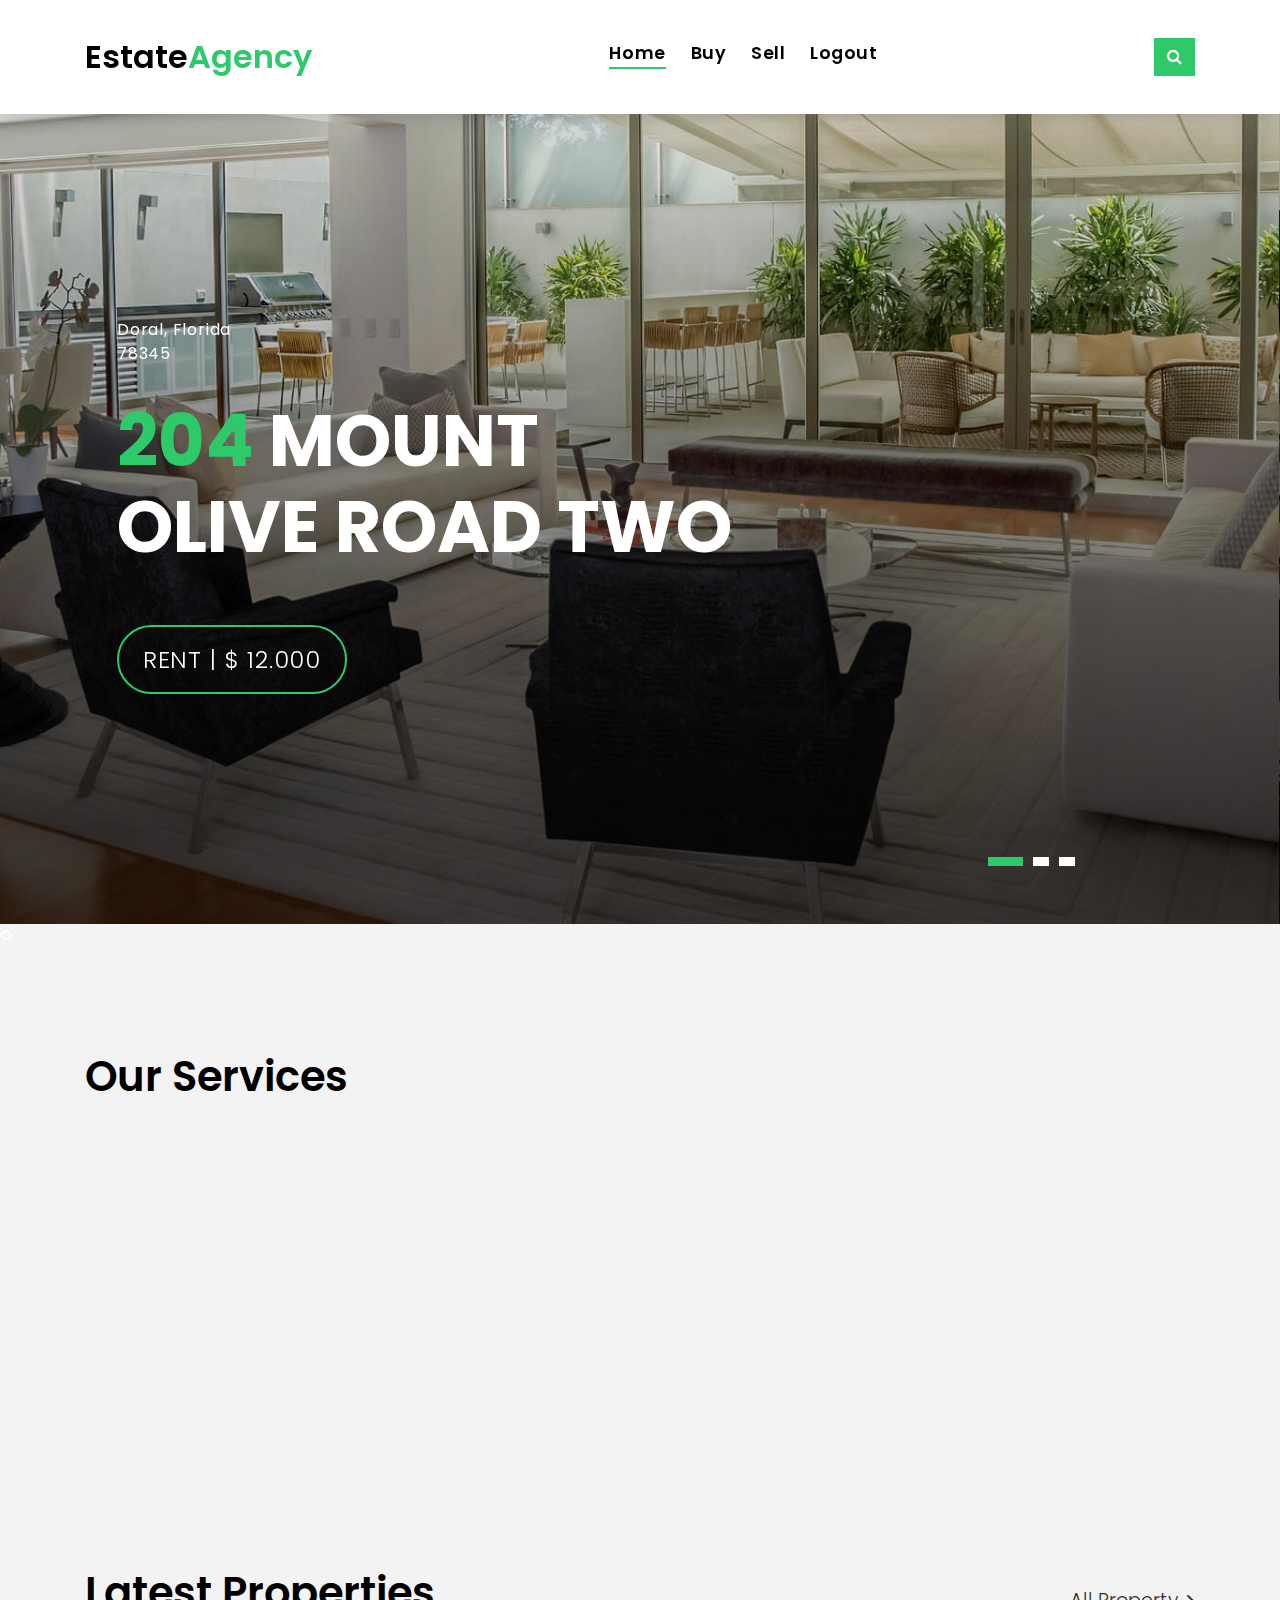
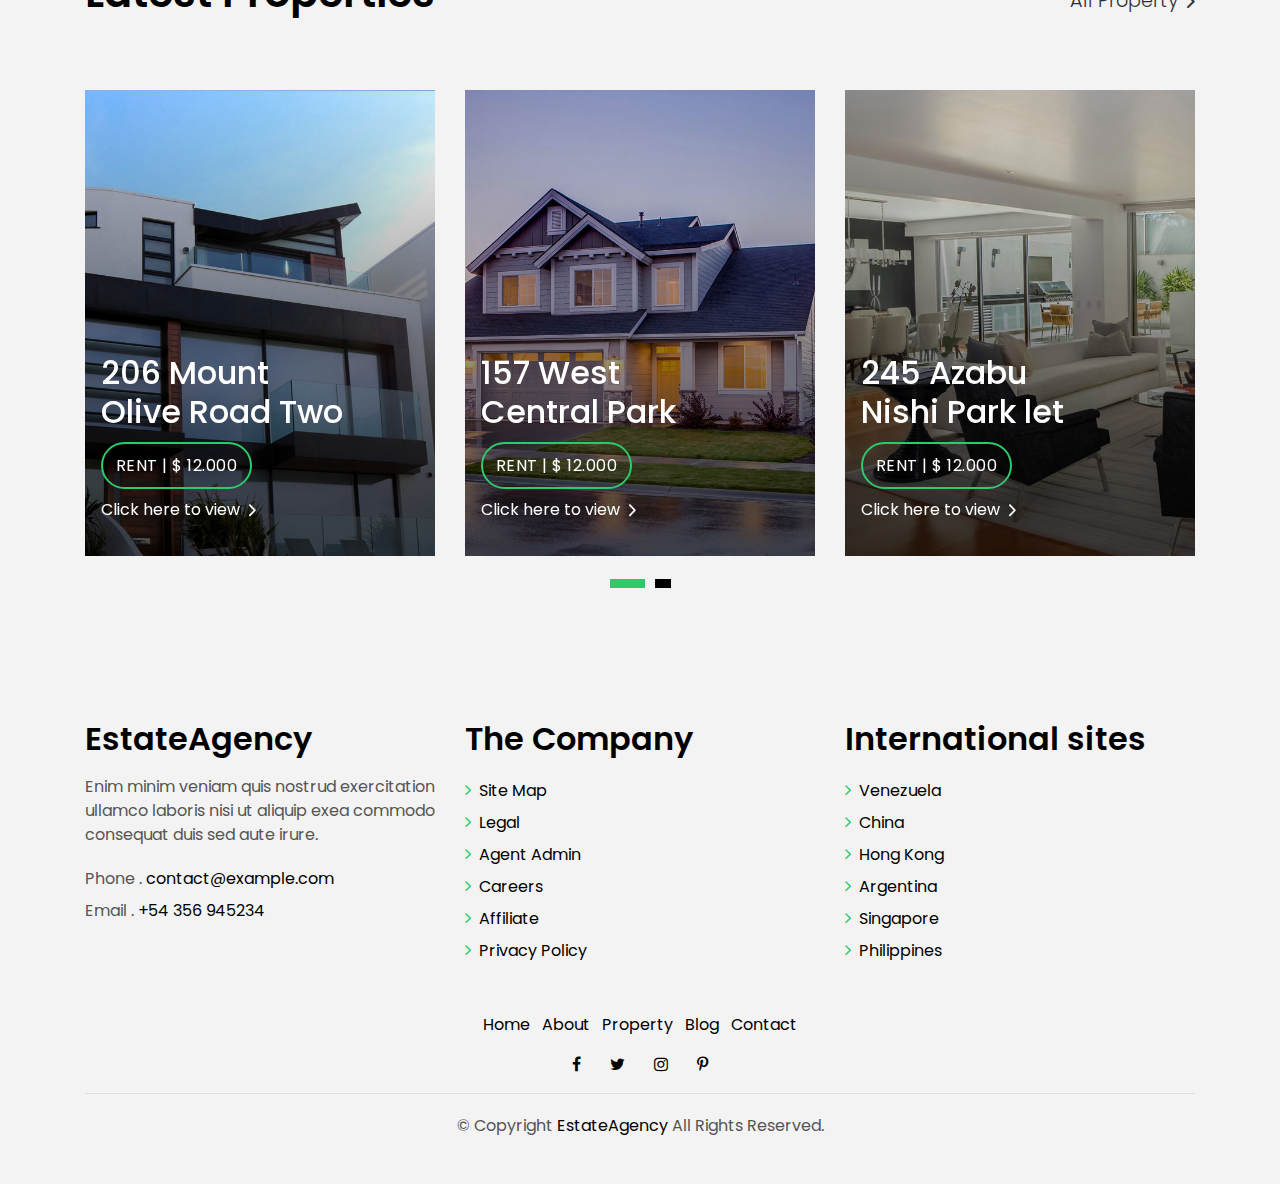
<file: index.html>
<!DOCTYPE html>
<html lang="en">

<head>
  <meta charset="utf-8">
  <meta content="width=device-width, initial-scale=1.0" name="viewport">

  <title>EstateAgency Bootstrap Template - Index</title>
  <meta content="" name="description">
  <meta content="" name="keywords">

  <!-- Favicons -->
  <link href="assets/img/favicon.png" rel="icon">
  <link href="assets/img/apple-touch-icon.png" rel="apple-touch-icon">

  <!-- Google Fonts -->
  <link href="https://fonts.googleapis.com/css?family=Poppins:300,400,500,600,700" rel="stylesheet">

  <!-- Vendor CSS Files -->
  <link href="assets/vendor/bootstrap/css/bootstrap.min.css" rel="stylesheet">
  <link href="assets/vendor/ionicons/css/ionicons.min.css" rel="stylesheet">
  <link href="assets/vendor/animate.css/animate.min.css" rel="stylesheet">
  <link href="assets/vendor/font-awesome/css/font-awesome.min.css" rel="stylesheet">
  <link href="assets/vendor/owl.carousel/assets/owl.carousel.min.css" rel="stylesheet">

  <!-- Template Main CSS File -->
  <link href="assets/css/style.css" rel="stylesheet">

  <!-- =======================================================
  * Template Name: EstateAgency - v2.2.1
  * Template URL: https://bootstrapmade.com/real-estate-agency-bootstrap-template/
  * Author: BootstrapMade.com
  * License: https://bootstrapmade.com/license/
  ======================================================== -->
</head>

<body>

  <!-- ======= Property Search Section ======= -->
  <div class="click-closed"></div>
  <!--/ Form Search Star /-->
  <div class="box-collapse">
    <div class="title-box-d">
      <h3 class="title-d">Search Property</h3>
    </div>
    <span class="close-box-collapse right-boxed ion-ios-close"></span>
    <div class="box-collapse-wrap form">
      <form class="form-a">
        <div class="row">
          <div class="col-md-12 mb-2">
            <div class="form-group">
              <label for="Type">Keyword</label>
              <input type="text" class="form-control form-control-lg form-control-a" placeholder="Keyword">
            </div>
          </div>
          <div class="col-md-6 mb-2">
            <div class="form-group">
              <label for="Type">Type</label>
              <select class="form-control form-control-lg form-control-a" id="Type">
                <option>All Type</option>
                <option>For Rent</option>
                <option>For Sale</option>
                <option>Open House</option>
              </select>
            </div>
          </div>
          <div class="col-md-6 mb-2">
            <div class="form-group">
              <label for="city">City</label>
              <select class="form-control form-control-lg form-control-a" id="city">
                <option>All City</option>
                <option>Kathmandu</option>
                <option>Pokhara</option>
                <option>Chitwan</option>
                <option>Banepa</option>
              </select>
            </div>
          </div>
          <div class="col-md-6 mb-2">
            <div class="form-group">
              <label for="bedrooms">Bedrooms</label>
              <select class="form-control form-control-lg form-control-a" id="bedrooms">
                <option>Any</option>
                <option>01</option>
                <option>02</option>
                <option>03</option>
              </select>
            </div>
          </div>

          <div class="col-md-6 mb-2">
            <div class="form-group">
              <label for="bathrooms">Bathrooms</label>
              <select class="form-control form-control-lg form-control-a" id="bathrooms">
                <option>Any</option>
                <option>01</option>
                <option>02</option>
                <option>03</option>
              </select>
            </div>
          </div>
          <div class="col-md-6 mb-2">
            <div class="form-group">
              <label for="price">Min Price</label>
              <select class="form-control form-control-lg form-control-a" id="price">
                <option>Unlimite</option>
                <option>Nrs.1 Crore</option>
                <option>Nrs.2 Crore</option>
                <option>Nrs.3 Crore</option>
                <option>Nrs.6 Crore</option>
              </select>
            </div>
          </div>
          <div class="col-md-12">
            <button type="submit" class="btn btn-b">Search Property</button>
          </div>
        </div>
      </form>
    </div>
  </div><!-- End Property Search Section -->>

  <!-- ======= Header/Navbar ======= -->
  <nav class="navbar navbar-default navbar-trans navbar-expand-lg fixed-top">
    <div class="container">
      <button class="navbar-toggler collapsed" type="button" data-toggle="collapse" data-target="#navbarDefault" aria-controls="navbarDefault" aria-expanded="false" aria-label="Toggle navigation">
        <span></span>
        <span></span>
        <span></span>
      </button>
      <a class="navbar-brand text-brand" href="index.html">Estate<span class="color-b">Agency</span></a>
      <button type="button" class="btn btn-link nav-search navbar-toggle-box-collapse d-md-none" data-toggle="collapse" data-target="#navbarTogglerDemo01" aria-expanded="false">
        <span class="fa fa-search" aria-hidden="true"></span>
      </button>
      <div class="navbar-collapse collapse justify-content-center" id="navbarDefault">
        <ul class="navbar-nav">
          <li class="nav-item">
            <a class="nav-link active" href="index.html">Home</a>
          </li>
          <li class="nav-item">
            <a class="nav-link" href="property-grid.html">Buy</a>
          </li>
          <li class="nav-item">
            <a class="nav-link" href="sell.html">Sell</a>
          </li>
          <li class="nav-item">
            <a class="nav-link" href="login.html">Logout</a>
          </li>
        </ul>
      </div>
      <button type="button" class="btn btn-b-n navbar-toggle-box-collapse d-none d-md-block" data-toggle="collapse" data-target="#navbarTogglerDemo01" aria-expanded="false">
        <span class="fa fa-search" aria-hidden="true"></span>
      </button>
    </div>
  </nav><!-- End Header/Navbar -->

  <!-- ======= Intro Section ======= -->
  <div class="intro intro-carousel">
    <div id="carousel" class="owl-carousel owl-theme">
      <div class="carousel-item-a intro-item bg-image" style="background-image: url(assets/img/slide-1.jpg)">
        <div class="overlay overlay-a"></div>
        <div class="intro-content display-table">
          <div class="table-cell">
            <div class="container">
              <div class="row">
                <div class="col-lg-8">
                  <div class="intro-body">
                    <p class="intro-title-top">Doral, Florida
                      <br> 78345
                    </p>
                    <h1 class="intro-title mb-4">
                      <span class="color-b">204 </span> Mount
                      <br> Olive Road Two
                    </h1>
                    <p class="intro-subtitle intro-price">
                      <a href="#"><span class="price-a">rent | $ 12.000</span></a>
                    </p>
                  </div>
                </div>
              </div>
            </div>
          </div>
        </div>
      </div>
      <div class="carousel-item-a intro-item bg-image" style="background-image: url(assets/img/slide-2.jpg)">
        <div class="overlay overlay-a"></div>
        <div class="intro-content display-table">
          <div class="table-cell">
            <div class="container">
              <div class="row">
                <div class="col-lg-8">
                  <div class="intro-body">
                    <p class="intro-title-top">Doral, Florida
                      <br> 78345
                    </p>
                    <h1 class="intro-title mb-4">
                      <span class="color-b">204 </span> Rino
                      <br> Venda Road Five
                    </h1>
                    <p class="intro-subtitle intro-price">
                      <a href="#"><span class="price-a">rent | $ 12.000</span></a>
                    </p>
                  </div>
                </div>
              </div>
            </div>
          </div>
        </div>
      </div>
      <div class="carousel-item-a intro-item bg-image" style="background-image: url(assets/img/slide-3.jpg)">
        <div class="overlay overlay-a"></div>
        <div class="intro-content display-table">
          <div class="table-cell">
            <div class="container">
              <div class="row">
                <div class="col-lg-8">
                  <div class="intro-body">
                    <p class="intro-title-top">Doral, Florida
                      <br> 78345
                    </p>
                    <h1 class="intro-title mb-4">
                      <span class="color-b">204 </span> Alira
                      <br> Roan Road One
                    </h1>
                    <p class="intro-subtitle intro-price">
                      <a href="#"><span class="price-a">rent | $ 12.000</span></a>
                    </p>
                  </div>
                </div>
              </div>
            </div>
          </div>
        </div>
      </div>
    </div>
  </div><!-- End Intro Section -->

  <main id="main">

    <!-- ======= Services Section ======= -->
    <section class="section-services section-t8">
      <div class="container">
        <div class="row">
          <div class="col-md-12">
            <div class="title-wrap d-flex justify-content-between">
              <div class="title-box">
                <h2 class="title-a">Our Services</h2>
              </div>
            </div>
          </div>
        </div>
        <div class="row">
          <div class="col-md-4">
            <div class="card-box-c foo">
              <div class="card-header-c d-flex">
                <div class="card-box-ico">
                  <span class="fa fa-gamepad"></span>
                </div>
                <div class="card-title-c align-self-center">
                  <h2 class="title-c">Lifestyle</h2>
                </div>
              </div>
              <div class="card-body-c">
                <p class="content-c">
                  Sed porttitor lectus nibh. Cras ultricies ligula sed magna dictum porta. Praesent sapien massa,
                  convallis a pellentesque
                  nec, egestas non nisi.
                </p>
              </div>
              <div class="card-footer-c">
                <a href="#" class="link-c link-icon">Read more
                  <span class="ion-ios-arrow-forward"></span>
                </a>
              </div>
            </div>
          </div>
          <div class="col-md-4">
            <div class="card-box-c foo">
              <div class="card-header-c d-flex">
                <div class="card-box-ico">
                  <span class="fa fa-usd"></span>
                </div>
                <div class="card-title-c align-self-center">
                  <h2 class="title-c">Loans</h2>
                </div>
              </div>
              <div class="card-body-c">
                <p class="content-c">
                  Nulla porttitor accumsan tincidunt. Curabitur aliquet quam id dui posuere blandit. Mauris blandit
                  aliquet elit, eget tincidunt
                  nibh pulvinar a.
                </p>
              </div>
              <div class="card-footer-c">
                <a href="#" class="link-c link-icon">Read more
                  <span class="ion-ios-arrow-forward"></span>
                </a>
              </div>
            </div>
          </div>
          <div class="col-md-4">
            <div class="card-box-c foo">
              <div class="card-header-c d-flex">
                <div class="card-box-ico">
                  <span class="fa fa-home"></span>
                </div>
                <div class="card-title-c align-self-center">
                  <h2 class="title-c">Sell</h2>
                </div>
              </div>
              <div class="card-body-c">
                <p class="content-c">
                  Sed porttitor lectus nibh. Cras ultricies ligula sed magna dictum porta. Praesent sapien massa,
                  convallis a pellentesque
                  nec, egestas non nisi.
                </p>
              </div>
              <div class="card-footer-c">
                <a href="#" class="link-c link-icon">Read more
                  <span class="ion-ios-arrow-forward"></span>
                </a>
              </div>
            </div>
          </div>
        </div>
      </div>
    </section><!-- End Services Section -->

    <!-- ======= Latest Properties Section ======= -->
    <section class="section-property section-t8">
      <div class="container">
        <div class="row">
          <div class="col-md-12">
            <div class="title-wrap d-flex justify-content-between">
              <div class="title-box">
                <h2 class="title-a">Latest Properties</h2>
              </div>
              <div class="title-link">
                <a href="property-grid.html">All Property
                  <span class="ion-ios-arrow-forward"></span>
                </a>
              </div>
            </div>
          </div>
        </div>
        <div id="property-carousel" class="owl-carousel owl-theme">
          <div class="carousel-item-b">
            <div class="card-box-a card-shadow">
              <div class="img-box-a">
                <img src="assets/img/property-6.jpg" alt="" class="img-a img-fluid">
              </div>
              <div class="card-overlay">
                <div class="card-overlay-a-content">
                  <div class="card-header-a">
                    <h2 class="card-title-a">
                      <a href="property-single.html">206 Mount
                        <br /> Olive Road Two</a>
                    </h2>
                  </div>
                  <div class="card-body-a">
                    <div class="price-box d-flex">
                      <span class="price-a">rent | $ 12.000</span>
                    </div>
                    <a href="#" class="link-a">Click here to view
                      <span class="ion-ios-arrow-forward"></span>
                    </a>
                  </div>
                  <div class="card-footer-a">
                    <ul class="card-info d-flex justify-content-around">
                      <li>
                        <h4 class="card-info-title">Area</h4>
                        <span>340m
                          <sup>2</sup>
                        </span>
                      </li>
                      <li>
                        <h4 class="card-info-title">Beds</h4>
                        <span>2</span>
                      </li>
                      <li>
                        <h4 class="card-info-title">Baths</h4>
                        <span>4</span>
                      </li>
                      <li>
                        <h4 class="card-info-title">Garages</h4>
                        <span>1</span>
                      </li>
                    </ul>
                  </div>
                </div>
              </div>
            </div>
          </div>
          <div class="carousel-item-b">
            <div class="card-box-a card-shadow">
              <div class="img-box-a">
                <img src="assets/img/property-3.jpg" alt="" class="img-a img-fluid">
              </div>
              <div class="card-overlay">
                <div class="card-overlay-a-content">
                  <div class="card-header-a">
                    <h2 class="card-title-a">
                      <a href="property-single.html">157 West
                        <br /> Central Park</a>
                    </h2>
                  </div>
                  <div class="card-body-a">
                    <div class="price-box d-flex">
                      <span class="price-a">rent | $ 12.000</span>
                    </div>
                    <a href="property-single.html" class="link-a">Click here to view
                      <span class="ion-ios-arrow-forward"></span>
                    </a>
                  </div>
                  <div class="card-footer-a">
                    <ul class="card-info d-flex justify-content-around">
                      <li>
                        <h4 class="card-info-title">Area</h4>
                        <span>340m
                          <sup>2</sup>
                        </span>
                      </li>
                      <li>
                        <h4 class="card-info-title">Beds</h4>
                        <span>2</span>
                      </li>
                      <li>
                        <h4 class="card-info-title">Baths</h4>
                        <span>4</span>
                      </li>
                      <li>
                        <h4 class="card-info-title">Garages</h4>
                        <span>1</span>
                      </li>
                    </ul>
                  </div>
                </div>
              </div>
            </div>
          </div>
          <div class="carousel-item-b">
            <div class="card-box-a card-shadow">
              <div class="img-box-a">
                <img src="assets/img/property-7.jpg" alt="" class="img-a img-fluid">
              </div>
              <div class="card-overlay">
                <div class="card-overlay-a-content">
                  <div class="card-header-a">
                    <h2 class="card-title-a">
                      <a href="property-single.html">245 Azabu
                        <br /> Nishi Park let</a>
                    </h2>
                  </div>
                  <div class="card-body-a">
                    <div class="price-box d-flex">
                      <span class="price-a">rent | $ 12.000</span>
                    </div>
                    <a href="property-single.html" class="link-a">Click here to view
                      <span class="ion-ios-arrow-forward"></span>
                    </a>
                  </div>
                  <div class="card-footer-a">
                    <ul class="card-info d-flex justify-content-around">
                      <li>
                        <h4 class="card-info-title">Area</h4>
                        <span>340m
                          <sup>2</sup>
                        </span>
                      </li>
                      <li>
                        <h4 class="card-info-title">Beds</h4>
                        <span>2</span>
                      </li>
                      <li>
                        <h4 class="card-info-title">Baths</h4>
                        <span>4</span>
                      </li>
                      <li>
                        <h4 class="card-info-title">Garages</h4>
                        <span>1</span>
                      </li>
                    </ul>
                  </div>
                </div>
              </div>
            </div>
          </div>
          <div class="carousel-item-b">
            <div class="card-box-a card-shadow">
              <div class="img-box-a">
                <img src="assets/img/property-10.jpg" alt="" class="img-a img-fluid">
              </div>
              <div class="card-overlay">
                <div class="card-overlay-a-content">
                  <div class="card-header-a">
                    <h2 class="card-title-a">
                      <a href="property-single.html">204 Montal
                        <br /> South Bela Two</a>
                    </h2>
                  </div>
                  <div class="card-body-a">
                    <div class="price-box d-flex">
                      <span class="price-a">rent | $ 12.000</span>
                    </div>
                    <a href="property-single.html" class="link-a">Click here to view
                      <span class="ion-ios-arrow-forward"></span>
                    </a>
                  </div>
                  <div class="card-footer-a">
                    <ul class="card-info d-flex justify-content-around">
                      <li>
                        <h4 class="card-info-title">Area</h4>
                        <span>340m
                          <sup>2</sup>
                        </span>
                      </li>
                      <li>
                        <h4 class="card-info-title">Beds</h4>
                        <span>2</span>
                      </li>
                      <li>
                        <h4 class="card-info-title">Baths</h4>
                        <span>4</span>
                      </li>
                      <li>
                        <h4 class="card-info-title">Garages</h4>
                        <span>1</span>
                      </li>
                    </ul>
                  </div>
                </div>
              </div>
            </div>
          </div>
        </div>
      </div>
    </section><!-- End Latest Properties Section -->

  

  </main><!-- End #main -->

  <!-- ======= Footer ======= -->
  <section class="section-footer">
    <div class="container">
      <div class="row">
        <div class="col-sm-12 col-md-4">
          <div class="widget-a">
            <div class="w-header-a">
              <h3 class="w-title-a text-brand">EstateAgency</h3>
            </div>
            <div class="w-body-a">
              <p class="w-text-a color-text-a">
                Enim minim veniam quis nostrud exercitation ullamco laboris nisi ut aliquip exea commodo consequat duis
                sed aute irure.
              </p>
            </div>
            <div class="w-footer-a">
              <ul class="list-unstyled">
                <li class="color-a">
                  <span class="color-text-a">Phone .</span> contact@example.com
                </li>
                <li class="color-a">
                  <span class="color-text-a">Email .</span> +54 356 945234
                </li>
              </ul>
            </div>
          </div>
        </div>
        <div class="col-sm-12 col-md-4 section-md-t3">
          <div class="widget-a">
            <div class="w-header-a">
              <h3 class="w-title-a text-brand">The Company</h3>
            </div>
            <div class="w-body-a">
              <div class="w-body-a">
                <ul class="list-unstyled">
                  <li class="item-list-a">
                    <i class="fa fa-angle-right"></i> <a href="#">Site Map</a>
                  </li>
                  <li class="item-list-a">
                    <i class="fa fa-angle-right"></i> <a href="#">Legal</a>
                  </li>
                  <li class="item-list-a">
                    <i class="fa fa-angle-right"></i> <a href="#">Agent Admin</a>
                  </li>
                  <li class="item-list-a">
                    <i class="fa fa-angle-right"></i> <a href="#">Careers</a>
                  </li>
                  <li class="item-list-a">
                    <i class="fa fa-angle-right"></i> <a href="#">Affiliate</a>
                  </li>
                  <li class="item-list-a">
                    <i class="fa fa-angle-right"></i> <a href="#">Privacy Policy</a>
                  </li>
                </ul>
              </div>
            </div>
          </div>
        </div>
        <div class="col-sm-12 col-md-4 section-md-t3">
          <div class="widget-a">
            <div class="w-header-a">
              <h3 class="w-title-a text-brand">International sites</h3>
            </div>
            <div class="w-body-a">
              <ul class="list-unstyled">
                <li class="item-list-a">
                  <i class="fa fa-angle-right"></i> <a href="#">Venezuela</a>
                </li>
                <li class="item-list-a">
                  <i class="fa fa-angle-right"></i> <a href="#">China</a>
                </li>
                <li class="item-list-a">
                  <i class="fa fa-angle-right"></i> <a href="#">Hong Kong</a>
                </li>
                <li class="item-list-a">
                  <i class="fa fa-angle-right"></i> <a href="#">Argentina</a>
                </li>
                <li class="item-list-a">
                  <i class="fa fa-angle-right"></i> <a href="#">Singapore</a>
                </li>
                <li class="item-list-a">
                  <i class="fa fa-angle-right"></i> <a href="#">Philippines</a>
                </li>
              </ul>
            </div>
          </div>
        </div>
      </div>
    </div>
  </section>
  <footer>
    <div class="container">
      <div class="row">
        <div class="col-md-12">
          <nav class="nav-footer">
            <ul class="list-inline">
              <li class="list-inline-item">
                <a href="#">Home</a>
              </li>
              <li class="list-inline-item">
                <a href="#">About</a>
              </li>
              <li class="list-inline-item">
                <a href="#">Property</a>
              </li>
              <li class="list-inline-item">
                <a href="#">Blog</a>
              </li>
              <li class="list-inline-item">
                <a href="#">Contact</a>
              </li>
            </ul>
          </nav>
          <div class="socials-a">
            <ul class="list-inline">
              <li class="list-inline-item">
                <a href="#">
                  <i class="fa fa-facebook" aria-hidden="true"></i>
                </a>
              </li>
              <li class="list-inline-item">
                <a href="#">
                  <i class="fa fa-twitter" aria-hidden="true"></i>
                </a>
              </li>
              <li class="list-inline-item">
                <a href="#">
                  <i class="fa fa-instagram" aria-hidden="true"></i>
                </a>
              </li>
              <li class="list-inline-item">
                <a href="#">
                  <i class="fa fa-pinterest-p" aria-hidden="true"></i>
                </a>
              </li>
            
            </ul>
          </div>
          <div class="copyright-footer">
            <p class="copyright color-text-a">
              &copy; Copyright
              <span class="color-a">EstateAgency</span> All Rights Reserved.
            </p>
          </div>
         
          </div>
        </div>
      </div>
    </div>
  </footer><!-- End  Footer -->

  <a href="#" class="back-to-top"><i class="fa fa-chevron-up"></i></a>
  <div id="preloader"></div>

  <!-- Vendor JS Files -->
  <script src="assets/vendor/jquery/jquery.min.js"></script>
  <script src="assets/vendor/bootstrap/js/bootstrap.bundle.min.js"></script>
  <script src="assets/vendor/jquery.easing/jquery.easing.min.js"></script>
  <script src="assets/vendor/php-email-form/validate.js"></script>
  <script src="assets/vendor/owl.carousel/owl.carousel.min.js"></script>
  <script src="assets/vendor/scrollreveal/scrollreveal.min.js"></script>

  <!-- Template Main JS File -->
  <script src="assets/js/main.js"></script>

</body>

</html>
</file>
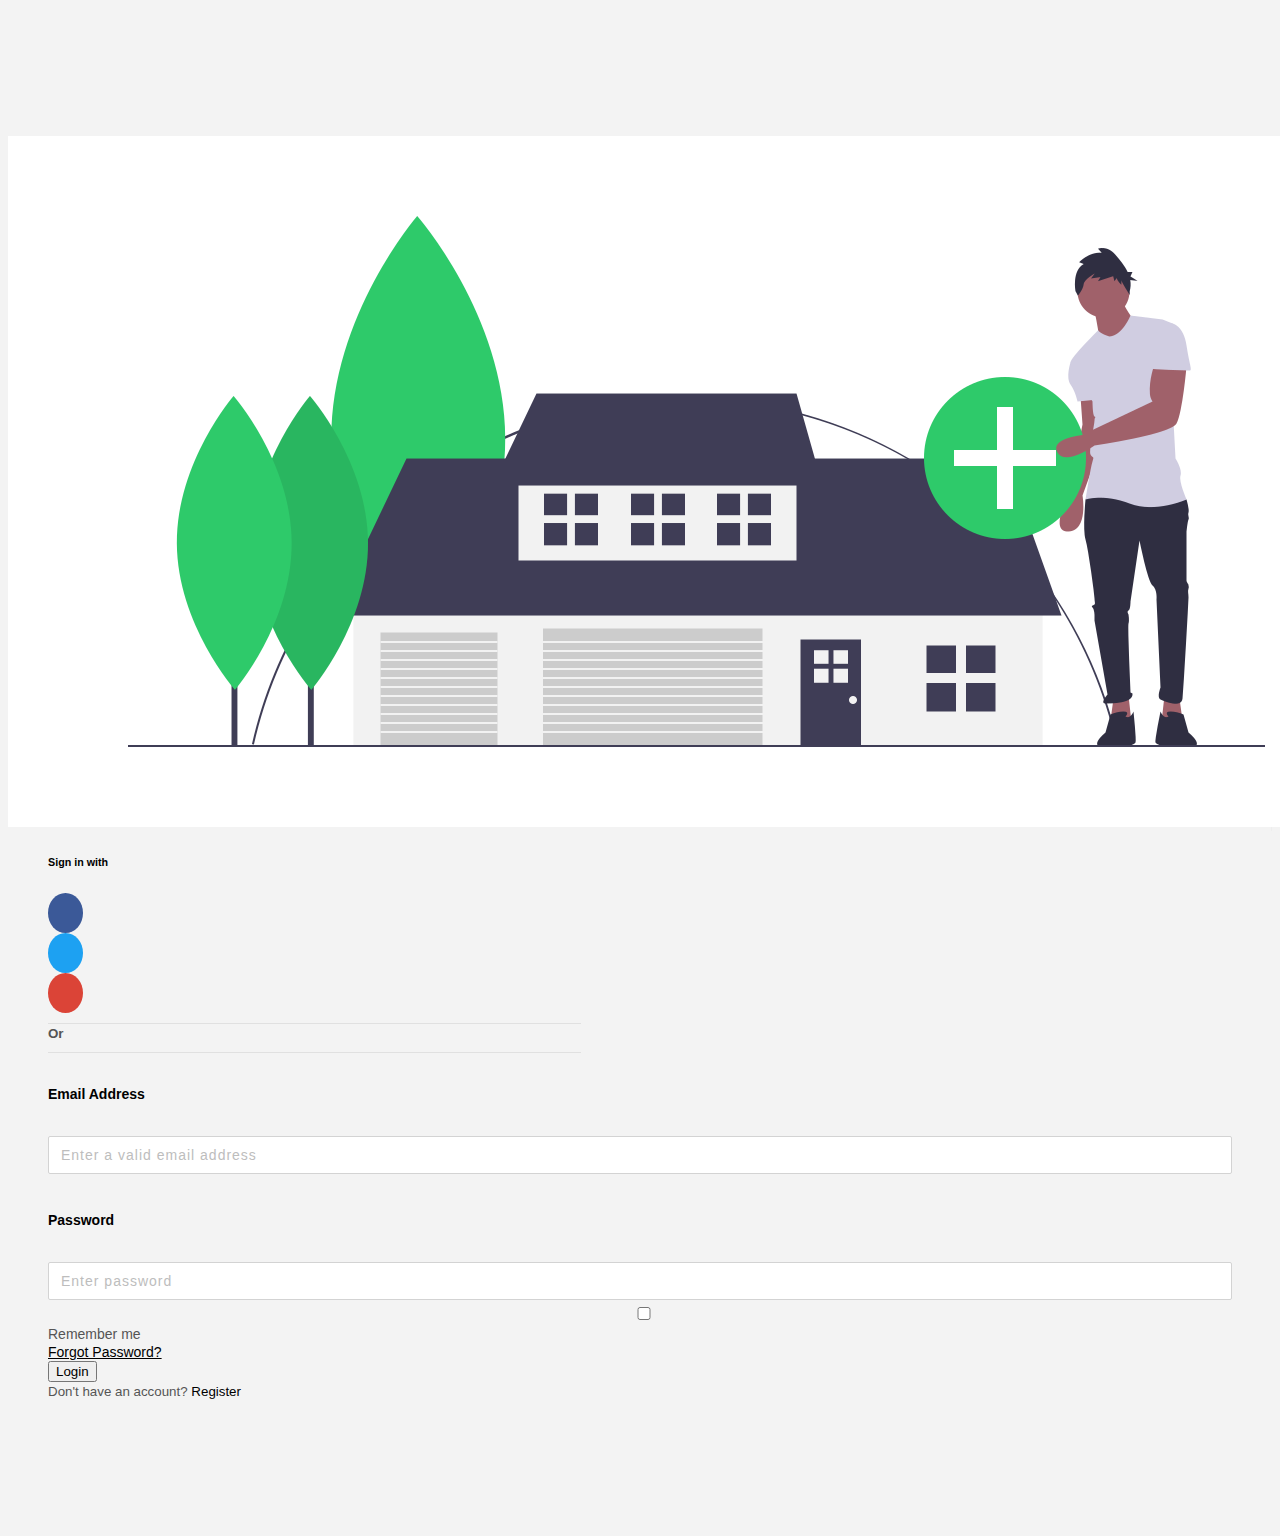
<file: login.html>
<!DOCTYPE html>
<html lang="en">
<head>
    <meta charset="UTF-8">
    <meta http-equiv="X-UA-Compatible" content="IE=edge">
    <meta name="viewport" content="width=device-width, initial-scale=1.0">
    <title>Login</title>

    <link rel="stylesheet" href="./assets/css/style.css">
    <link rel="stylesheet" href="https://cdn.jsdelivr.net/npm/bootstrap@4.6.0/dist/css/bootstrap.min.css"
        integrity="sha384-B0vP5xmATw1+K9KRQjQERJvTumQW0nPEzvF6L/Z6nronJ3oUOFUFpCjEUQouq2+l" crossorigin="anonymous">
    <link rel="stylesheet" href="https://cdnjs.cloudflare.com/ajax/libs/font-awesome/5.15.3/css/all.min.css"
        integrity="sha512-iBBXm8fW90+nuLcSKlbmrPcLa0OT92xO1BIsZ+ywDWZCvqsWgccV3gFoRBv0z+8dLJgyAHIhR35VZc2oM/gI1w=="
        crossorigin="anonymous" />
</head>
<body>
<section class="login-form px-md-4">
<div class="main">
    <div class="card card0 border-0">
        <div class="row d-flex">
            <div class="col-lg-6">
                <div class="card1 pb-md-5">
                    <div class="row px-3 justify-content-center mt-4 mb-5 border-line"> <img
                            src="./assets/img/hero-img.png" class="image img-fluid"> </div>
                </div>
            </div>
            <div class="col-lg-6">
                <div class="card2 card border-0 px-md-4 py-md-5">
                    <div class="row mb-4 px-3">
                        <h6 class="mb-0 mr-4 mt-3">Sign in with</h6>
                        <div class="social mt-2 d-inline-flex">
                        <div class="facebook text-center mr-3">
                            <i class="fab fa-facebook-f"></i>
                        </div>
                        <div class="twitter text-center mr-3">
                            <i class="fab fa-twitter"></i>
                        </div>
                        <div class="google text-center mr-3">
                            <i class="fab fa-google"></i>
                        </div>
                        </div>
                    </div>
                    <div class="row px-3 mb-4">
                        <div class="line"></div> <small class="or text-center">Or</small>
                        <div class="line"></div>
                    </div>
                    <div class="row px-3"> <label class="mb-1">
                            <h6 class="mb-0 text-sm">Email Address</h6>
                        </label> <input class="mb-4" type="text" name="email" placeholder="Enter a valid email address">
                    </div>
                    <div class="row px-3"> <label class="mb-1">
                            <h6 class="mb-0 text-sm">Password</h6>
                        </label> <input type="password" name="password" placeholder="Enter password"> </div>
                    <div class="row px-3 mb-4">
                        <div class="custom-control custom-checkbox custom-control-inline"> <input id="chk1"
                                type="checkbox" name="chk" class="custom-control-input"> <label for="chk1"
                                class="custom-control-label text-sm">Remember me</label> </div> <a href="#"
                            class="ml-auto mb-0 text-sm">Forgot Password?</a>
                    </div>
                    <div class="row mb-3 px-3"> <button type="submit" class="btn btn-success text-center">Login</button>
                    </div>
                    <div class="row mb-4 px-3"> <small class="font-weight-bold">Don't have an account? <a
                                class="text-success ">Register</a></small> </div>
                </div>
            </div>
        </div>
        
    </div>
</div>
</section>
</body>
</html>
</file>
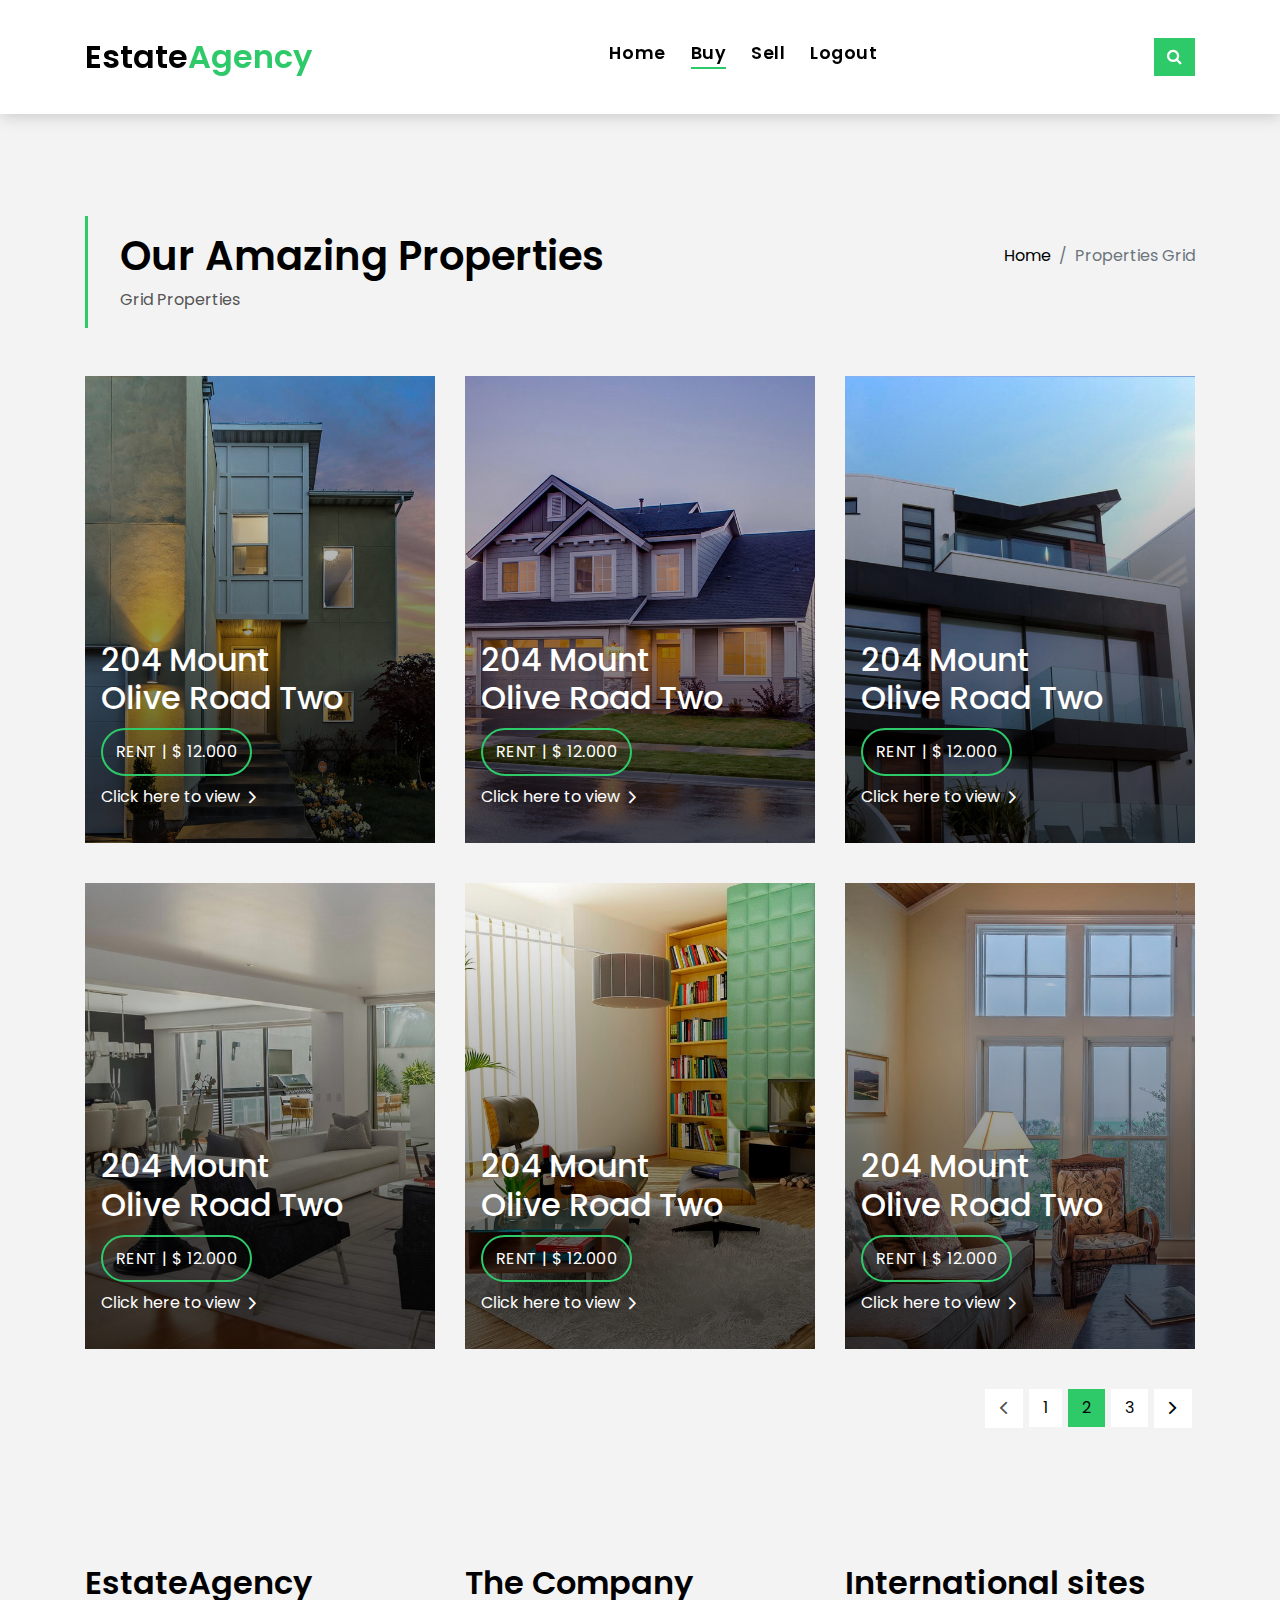
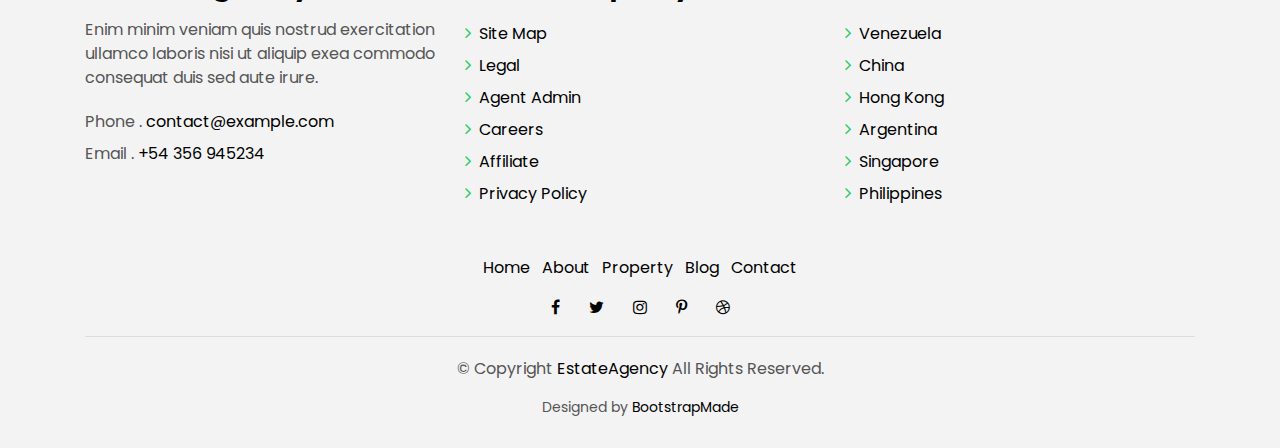
<file: property-grid.html>
<!DOCTYPE html>
<html lang="en">

<head>
  <meta charset="utf-8">
  <meta content="width=device-width, initial-scale=1.0" name="viewport">

  <title>EstateAgency Bootstrap Template - Index</title>
  <meta content="" name="description">
  <meta content="" name="keywords">

  <!-- Favicons -->
  <link href="assets/img/favicon.png" rel="icon">
  <link href="assets/img/apple-touch-icon.png" rel="apple-touch-icon">

  <!-- Google Fonts -->
  <link href="https://fonts.googleapis.com/css?family=Poppins:300,400,500,600,700" rel="stylesheet">

  <!-- Vendor CSS Files -->
  <link href="assets/vendor/bootstrap/css/bootstrap.min.css" rel="stylesheet">
  <link href="assets/vendor/ionicons/css/ionicons.min.css" rel="stylesheet">
  <link href="assets/vendor/animate.css/animate.min.css" rel="stylesheet">
  <link href="assets/vendor/font-awesome/css/font-awesome.min.css" rel="stylesheet">
  <link href="assets/vendor/owl.carousel/assets/owl.carousel.min.css" rel="stylesheet">

  <!-- Template Main CSS File -->
  <link href="assets/css/style.css" rel="stylesheet">

  <!-- =======================================================
  * Template Name: EstateAgency - v2.2.1
  * Template URL: https://bootstrapmade.com/real-estate-agency-bootstrap-template/
  * Author: BootstrapMade.com
  * License: https://bootstrapmade.com/license/
  ======================================================== -->
</head>

<body>

  <!-- ======= Property Search Section ======= -->
  <div class="click-closed"></div>
  <!--/ Form Search Star /-->
  <div class="box-collapse">
    <div class="title-box-d">
      <h3 class="title-d">Search Property</h3>
    </div>
    <span class="close-box-collapse right-boxed ion-ios-close"></span>
    <div class="box-collapse-wrap form">
      <form class="form-a">
        <div class="row">
          <div class="col-md-12 mb-2">
            <div class="form-group">
              <label for="Type">Keyword</label>
              <input type="text" class="form-control form-control-lg form-control-a" placeholder="Keyword">
            </div>
          </div>
          <div class="col-md-6 mb-2">
            <div class="form-group">
              <label for="Type">Type</label>
              <select class="form-control form-control-lg form-control-a" id="Type">
                <option>All Type</option>
                <option>For Rent</option>
                <option>For Sale</option>
                <option>Open House</option>
              </select>
            </div>
          </div>
          <div class="col-md-6 mb-2">
            <div class="form-group">
              <label for="city">City</label>
              <select class="form-control form-control-lg form-control-a" id="city">
                <option>All City</option>
                <option>Alabama</option>
                <option>Arizona</option>
                <option>California</option>
                <option>Colorado</option>
              </select>
            </div>
          </div>
          <div class="col-md-6 mb-2">
            <div class="form-group">
              <label for="bedrooms">Bedrooms</label>
              <select class="form-control form-control-lg form-control-a" id="bedrooms">
                <option>Any</option>
                <option>01</option>
                <option>02</option>
                <option>03</option>
              </select>
            </div>
          </div>
          <div class="col-md-6 mb-2">
            <div class="form-group">
              <label for="garages">Garages</label>
              <select class="form-control form-control-lg form-control-a" id="garages">
                <option>Any</option>
                <option>01</option>
                <option>02</option>
                <option>03</option>
                <option>04</option>
              </select>
            </div>
          </div>
          <div class="col-md-6 mb-2">
            <div class="form-group">
              <label for="bathrooms">Bathrooms</label>
              <select class="form-control form-control-lg form-control-a" id="bathrooms">
                <option>Any</option>
                <option>01</option>
                <option>02</option>
                <option>03</option>
              </select>
            </div>
          </div>
          <div class="col-md-6 mb-2">
            <div class="form-group">
              <label for="price">Min Price</label>
              <select class="form-control form-control-lg form-control-a" id="price">
                <option>Unlimite</option>
                <option>$50,000</option>
                <option>$100,000</option>
                <option>$150,000</option>
                <option>$200,000</option>
              </select>
            </div>
          </div>
          <div class="col-md-12">
            <button type="submit" class="btn btn-b">Search Property</button>
          </div>
        </div>
      </form>
    </div>
  </div><!-- End Property Search Section -->>

  <!-- ======= Header/Navbar ======= -->
  <nav class="navbar navbar-default navbar-trans navbar-expand-lg fixed-top">
    <div class="container">
      <button class="navbar-toggler collapsed" type="button" data-toggle="collapse" data-target="#navbarDefault" aria-controls="navbarDefault" aria-expanded="false" aria-label="Toggle navigation">
        <span></span>
        <span></span>
        <span></span>
      </button>
      <a class="navbar-brand text-brand" href="index.html">Estate<span class="color-b">Agency</span></a>
      <button type="button" class="btn btn-link nav-search navbar-toggle-box-collapse d-md-none" data-toggle="collapse" data-target="#navbarTogglerDemo01" aria-expanded="false">
        <span class="fa fa-search" aria-hidden="true"></span>
      </button>
      <div class="navbar-collapse collapse justify-content-center" id="navbarDefault">
        <ul class="navbar-nav">
          <li class="nav-item">
            <a class="nav-link " href="index.html">Home</a>
          </li>
          <li class="nav-item">
            <a class="nav-link active" href="property-grid.html">Buy</a>
          </li>
          <li class="nav-item">
            <a class="nav-link" href="sell.html">Sell</a>
          </li>
          <li class="nav-item">
            <a class="nav-link" href="login.html">Logout</a>
          </li>
        </ul>
      </div>
      <button type="button" class="btn btn-b-n navbar-toggle-box-collapse d-none d-md-block" data-toggle="collapse" data-target="#navbarTogglerDemo01" aria-expanded="false">
        <span class="fa fa-search" aria-hidden="true"></span>
      </button>
    </div>
  </nav><!-- End Header/Navbar -->

  <main id="main">

    <!-- ======= Intro Single ======= -->
    <section class="intro-single">
      <div class="container">
        <div class="row">
          <div class="col-md-12 col-lg-8">
            <div class="title-single-box">
              <h1 class="title-single">Our Amazing Properties</h1>
              <span class="color-text-a">Grid Properties</span>
            </div>
          </div>
          <div class="col-md-12 col-lg-4">
            <nav aria-label="breadcrumb" class="breadcrumb-box d-flex justify-content-lg-end">
              <ol class="breadcrumb">
                <li class="breadcrumb-item">
                  <a href="#">Home</a>
                </li>
                <li class="breadcrumb-item active" aria-current="page">
                  Properties Grid
                </li>
              </ol>
            </nav>
          </div>
        </div>
      </div>
    </section><!-- End Intro Single-->

    <!-- ======= Property Grid ======= -->
    <section class="property-grid grid">
      <div class="container">
        <div class="row">
          <div class="col-md-4">
            <div class="card-box-a card-shadow">
              <div class="img-box-a">
                <img src="assets/img/property-1.jpg" alt="" class="img-a img-fluid">
              </div>
              <div class="card-overlay">
                <div class="card-overlay-a-content">
                  <div class="card-header-a">
                    <h2 class="card-title-a">
                      <a href="#">204 Mount
                        <br /> Olive Road Two</a>
                    </h2>
                  </div>
                  <div class="card-body-a">
                    <div class="price-box d-flex">
                      <span class="price-a">rent | $ 12.000</span>
                    </div>
                    <a href="property-single.html" class="link-a">Click here to view
                      <span class="ion-ios-arrow-forward"></span>
                    </a>
                  </div>
                  <div class="card-footer-a">
                    <ul class="card-info d-flex justify-content-around">
                      <li>
                        <h4 class="card-info-title">Area</h4>
                        <span>340m
                          <sup>2</sup>
                        </span>
                      </li>
                      <li>
                        <h4 class="card-info-title">Beds</h4>
                        <span>2</span>
                      </li>
                      <li>
                        <h4 class="card-info-title">Baths</h4>
                        <span>4</span>
                      </li>
                      <li>
                        <h4 class="card-info-title">Garages</h4>
                        <span>1</span>
                      </li>
                    </ul>
                  </div>
                </div>
              </div>
            </div>
          </div>
          <div class="col-md-4">
            <div class="card-box-a card-shadow">
              <div class="img-box-a">
                <img src="assets/img/property-3.jpg" alt="" class="img-a img-fluid">
              </div>
              <div class="card-overlay">
                <div class="card-overlay-a-content">
                  <div class="card-header-a">
                    <h2 class="card-title-a">
                      <a href="#">204 Mount
                        <br /> Olive Road Two</a>
                    </h2>
                  </div>
                  <div class="card-body-a">
                    <div class="price-box d-flex">
                      <span class="price-a">rent | $ 12.000</span>
                    </div>
                    <a href="property-single.html" class="link-a">Click here to view
                      <span class="ion-ios-arrow-forward"></span>
                    </a>
                  </div>
                  <div class="card-footer-a">
                    <ul class="card-info d-flex justify-content-around">
                      <li>
                        <h4 class="card-info-title">Area</h4>
                        <span>340m
                          <sup>2</sup>
                        </span>
                      </li>
                      <li>
                        <h4 class="card-info-title">Beds</h4>
                        <span>2</span>
                      </li>
                      <li>
                        <h4 class="card-info-title">Baths</h4>
                        <span>4</span>
                      </li>
                      <li>
                        <h4 class="card-info-title">Garages</h4>
                        <span>1</span>
                      </li>
                    </ul>
                  </div>
                </div>
              </div>
            </div>
          </div>
          <div class="col-md-4">
            <div class="card-box-a card-shadow">
              <div class="img-box-a">
                <img src="assets/img/property-6.jpg" alt="" class="img-a img-fluid">
              </div>
              <div class="card-overlay">
                <div class="card-overlay-a-content">
                  <div class="card-header-a">
                    <h2 class="card-title-a">
                      <a href="#">204 Mount
                        <br /> Olive Road Two</a>
                    </h2>
                  </div>
                  <div class="card-body-a">
                    <div class="price-box d-flex">
                      <span class="price-a">rent | $ 12.000</span>
                    </div>
                    <a href="property-single.html" class="link-a">Click here to view
                      <span class="ion-ios-arrow-forward"></span>
                    </a>
                  </div>
                  <div class="card-footer-a">
                    <ul class="card-info d-flex justify-content-around">
                      <li>
                        <h4 class="card-info-title">Area</h4>
                        <span>340m
                          <sup>2</sup>
                        </span>
                      </li>
                      <li>
                        <h4 class="card-info-title">Beds</h4>
                        <span>2</span>
                      </li>
                      <li>
                        <h4 class="card-info-title">Baths</h4>
                        <span>4</span>
                      </li>
                      <li>
                        <h4 class="card-info-title">Garages</h4>
                        <span>1</span>
                      </li>
                    </ul>
                  </div>
                </div>
              </div>
            </div>
          </div>
          <div class="col-md-4">
            <div class="card-box-a card-shadow">
              <div class="img-box-a">
                <img src="assets/img/property-7.jpg" alt="" class="img-a img-fluid">
              </div>
              <div class="card-overlay">
                <div class="card-overlay-a-content">
                  <div class="card-header-a">
                    <h2 class="card-title-a">
                      <a href="#">204 Mount
                        <br /> Olive Road Two</a>
                    </h2>
                  </div>
                  <div class="card-body-a">
                    <div class="price-box d-flex">
                      <span class="price-a">rent | $ 12.000</span>
                    </div>
                    <a href="property-single.html" class="link-a">Click here to view
                      <span class="ion-ios-arrow-forward"></span>
                    </a>
                  </div>
                  <div class="card-footer-a">
                    <ul class="card-info d-flex justify-content-around">
                      <li>
                        <h4 class="card-info-title">Area</h4>
                        <span>340m
                          <sup>2</sup>
                        </span>
                      </li>
                      <li>
                        <h4 class="card-info-title">Beds</h4>
                        <span>2</span>
                      </li>
                      <li>
                        <h4 class="card-info-title">Baths</h4>
                        <span>4</span>
                      </li>
                      <li>
                        <h4 class="card-info-title">Garages</h4>
                        <span>1</span>
                      </li>
                    </ul>
                  </div>
                </div>
              </div>
            </div>
          </div>
          <div class="col-md-4">
            <div class="card-box-a card-shadow">
              <div class="img-box-a">
                <img src="assets/img/property-8.jpg" alt="" class="img-a img-fluid">
              </div>
              <div class="card-overlay">
                <div class="card-overlay-a-content">
                  <div class="card-header-a">
                    <h2 class="card-title-a">
                      <a href="#">204 Mount
                        <br /> Olive Road Two</a>
                    </h2>
                  </div>
                  <div class="card-body-a">
                    <div class="price-box d-flex">
                      <span class="price-a">rent | $ 12.000</span>
                    </div>
                    <a href="property-single.html" class="link-a">Click here to view
                      <span class="ion-ios-arrow-forward"></span>
                    </a>
                  </div>
                  <div class="card-footer-a">
                    <ul class="card-info d-flex justify-content-around">
                      <li>
                        <h4 class="card-info-title">Area</h4>
                        <span>340m
                          <sup>2</sup>
                        </span>
                      </li>
                      <li>
                        <h4 class="card-info-title">Beds</h4>
                        <span>2</span>
                      </li>
                      <li>
                        <h4 class="card-info-title">Baths</h4>
                        <span>4</span>
                      </li>
                      <li>
                        <h4 class="card-info-title">Garages</h4>
                        <span>1</span>
                      </li>
                    </ul>
                  </div>
                </div>
              </div>
            </div>
          </div>
          <div class="col-md-4">
            <div class="card-box-a card-shadow">
              <div class="img-box-a">
                <img src="assets/img/property-10.jpg" alt="" class="img-a img-fluid">
              </div>
              <div class="card-overlay">
                <div class="card-overlay-a-content">
                  <div class="card-header-a">
                    <h2 class="card-title-a">
                      <a href="#">204 Mount
                        <br /> Olive Road Two</a>
                    </h2>
                  </div>
                  <div class="card-body-a">
                    <div class="price-box d-flex">
                      <span class="price-a">rent | $ 12.000</span>
                    </div>
                    <a href="property-single.html" class="link-a">Click here to view
                      <span class="ion-ios-arrow-forward"></span>
                    </a>
                  </div>
                  <div class="card-footer-a">
                    <ul class="card-info d-flex justify-content-around">
                      <li>
                        <h4 class="card-info-title">Area</h4>
                        <span>340m
                          <sup>2</sup>
                        </span>
                      </li>
                      <li>
                        <h4 class="card-info-title">Beds</h4>
                        <span>2</span>
                      </li>
                      <li>
                        <h4 class="card-info-title">Baths</h4>
                        <span>4</span>
                      </li>
                      <li>
                        <h4 class="card-info-title">Garages</h4>
                        <span>1</span>
                      </li>
                    </ul>
                  </div>
                </div>
              </div>
            </div>
          </div>
        </div>
        <div class="row">
          <div class="col-sm-12">
            <nav class="pagination-a">
              <ul class="pagination justify-content-end">
                <li class="page-item disabled">
                  <a class="page-link" href="#" tabindex="-1">
                    <span class="ion-ios-arrow-back"></span>
                  </a>
                </li>
                <li class="page-item">
                  <a class="page-link" href="#">1</a>
                </li>
                <li class="page-item active">
                  <a class="page-link" href="#">2</a>
                </li>
                <li class="page-item">
                  <a class="page-link" href="#">3</a>
                </li>
                <li class="page-item next">
                  <a class="page-link" href="#">
                    <span class="ion-ios-arrow-forward"></span>
                  </a>
                </li>
              </ul>
            </nav>
          </div>
        </div>
      </div>
    </section><!-- End Property Grid Single-->

  </main><!-- End #main -->

  <!-- ======= Footer ======= -->
  <section class="section-footer">
    <div class="container">
      <div class="row">
        <div class="col-sm-12 col-md-4">
          <div class="widget-a">
            <div class="w-header-a">
              <h3 class="w-title-a text-brand">EstateAgency</h3>
            </div>
            <div class="w-body-a">
              <p class="w-text-a color-text-a">
                Enim minim veniam quis nostrud exercitation ullamco laboris nisi ut aliquip exea commodo consequat duis
                sed aute irure.
              </p>
            </div>
            <div class="w-footer-a">
              <ul class="list-unstyled">
                <li class="color-a">
                  <span class="color-text-a">Phone .</span> contact@example.com
                </li>
                <li class="color-a">
                  <span class="color-text-a">Email .</span> +54 356 945234
                </li>
              </ul>
            </div>
          </div>
        </div>
        <div class="col-sm-12 col-md-4 section-md-t3">
          <div class="widget-a">
            <div class="w-header-a">
              <h3 class="w-title-a text-brand">The Company</h3>
            </div>
            <div class="w-body-a">
              <div class="w-body-a">
                <ul class="list-unstyled">
                  <li class="item-list-a">
                    <i class="fa fa-angle-right"></i> <a href="#">Site Map</a>
                  </li>
                  <li class="item-list-a">
                    <i class="fa fa-angle-right"></i> <a href="#">Legal</a>
                  </li>
                  <li class="item-list-a">
                    <i class="fa fa-angle-right"></i> <a href="#">Agent Admin</a>
                  </li>
                  <li class="item-list-a">
                    <i class="fa fa-angle-right"></i> <a href="#">Careers</a>
                  </li>
                  <li class="item-list-a">
                    <i class="fa fa-angle-right"></i> <a href="#">Affiliate</a>
                  </li>
                  <li class="item-list-a">
                    <i class="fa fa-angle-right"></i> <a href="#">Privacy Policy</a>
                  </li>
                </ul>
              </div>
            </div>
          </div>
        </div>
        <div class="col-sm-12 col-md-4 section-md-t3">
          <div class="widget-a">
            <div class="w-header-a">
              <h3 class="w-title-a text-brand">International sites</h3>
            </div>
            <div class="w-body-a">
              <ul class="list-unstyled">
                <li class="item-list-a">
                  <i class="fa fa-angle-right"></i> <a href="#">Venezuela</a>
                </li>
                <li class="item-list-a">
                  <i class="fa fa-angle-right"></i> <a href="#">China</a>
                </li>
                <li class="item-list-a">
                  <i class="fa fa-angle-right"></i> <a href="#">Hong Kong</a>
                </li>
                <li class="item-list-a">
                  <i class="fa fa-angle-right"></i> <a href="#">Argentina</a>
                </li>
                <li class="item-list-a">
                  <i class="fa fa-angle-right"></i> <a href="#">Singapore</a>
                </li>
                <li class="item-list-a">
                  <i class="fa fa-angle-right"></i> <a href="#">Philippines</a>
                </li>
              </ul>
            </div>
          </div>
        </div>
      </div>
    </div>
  </section>
  <footer>
    <div class="container">
      <div class="row">
        <div class="col-md-12">
          <nav class="nav-footer">
            <ul class="list-inline">
              <li class="list-inline-item">
                <a href="#">Home</a>
              </li>
              <li class="list-inline-item">
                <a href="#">About</a>
              </li>
              <li class="list-inline-item">
                <a href="#">Property</a>
              </li>
              <li class="list-inline-item">
                <a href="#">Blog</a>
              </li>
              <li class="list-inline-item">
                <a href="#">Contact</a>
              </li>
            </ul>
          </nav>
          <div class="socials-a">
            <ul class="list-inline">
              <li class="list-inline-item">
                <a href="#">
                  <i class="fa fa-facebook" aria-hidden="true"></i>
                </a>
              </li>
              <li class="list-inline-item">
                <a href="#">
                  <i class="fa fa-twitter" aria-hidden="true"></i>
                </a>
              </li>
              <li class="list-inline-item">
                <a href="#">
                  <i class="fa fa-instagram" aria-hidden="true"></i>
                </a>
              </li>
              <li class="list-inline-item">
                <a href="#">
                  <i class="fa fa-pinterest-p" aria-hidden="true"></i>
                </a>
              </li>
              <li class="list-inline-item">
                <a href="#">
                  <i class="fa fa-dribbble" aria-hidden="true"></i>
                </a>
              </li>
            </ul>
          </div>
          <div class="copyright-footer">
            <p class="copyright color-text-a">
              &copy; Copyright
              <span class="color-a">EstateAgency</span> All Rights Reserved.
            </p>
          </div>
          <div class="credits">
            <!--
            All the links in the footer should remain intact.
            You can delete the links only if you purchased the pro version.
            Licensing information: https://bootstrapmade.com/license/
            Purchase the pro version with working PHP/AJAX contact form: https://bootstrapmade.com/buy/?theme=EstateAgency
          -->
            Designed by <a href="https://bootstrapmade.com/">BootstrapMade</a>
          </div>
        </div>
      </div>
    </div>
  </footer><!-- End  Footer -->

  <a href="#" class="back-to-top"><i class="fa fa-chevron-up"></i></a>
  <div id="preloader"></div>

  <!-- Vendor JS Files -->
  <script src="assets/vendor/jquery/jquery.min.js"></script>
  <script src="assets/vendor/bootstrap/js/bootstrap.bundle.min.js"></script>
  <script src="assets/vendor/jquery.easing/jquery.easing.min.js"></script>
  <script src="assets/vendor/php-email-form/validate.js"></script>
  <script src="assets/vendor/owl.carousel/owl.carousel.min.js"></script>
  <script src="assets/vendor/scrollreveal/scrollreveal.min.js"></script>

  <!-- Template Main JS File -->
  <script src="assets/js/main.js"></script>

</body>

</html>
</file>
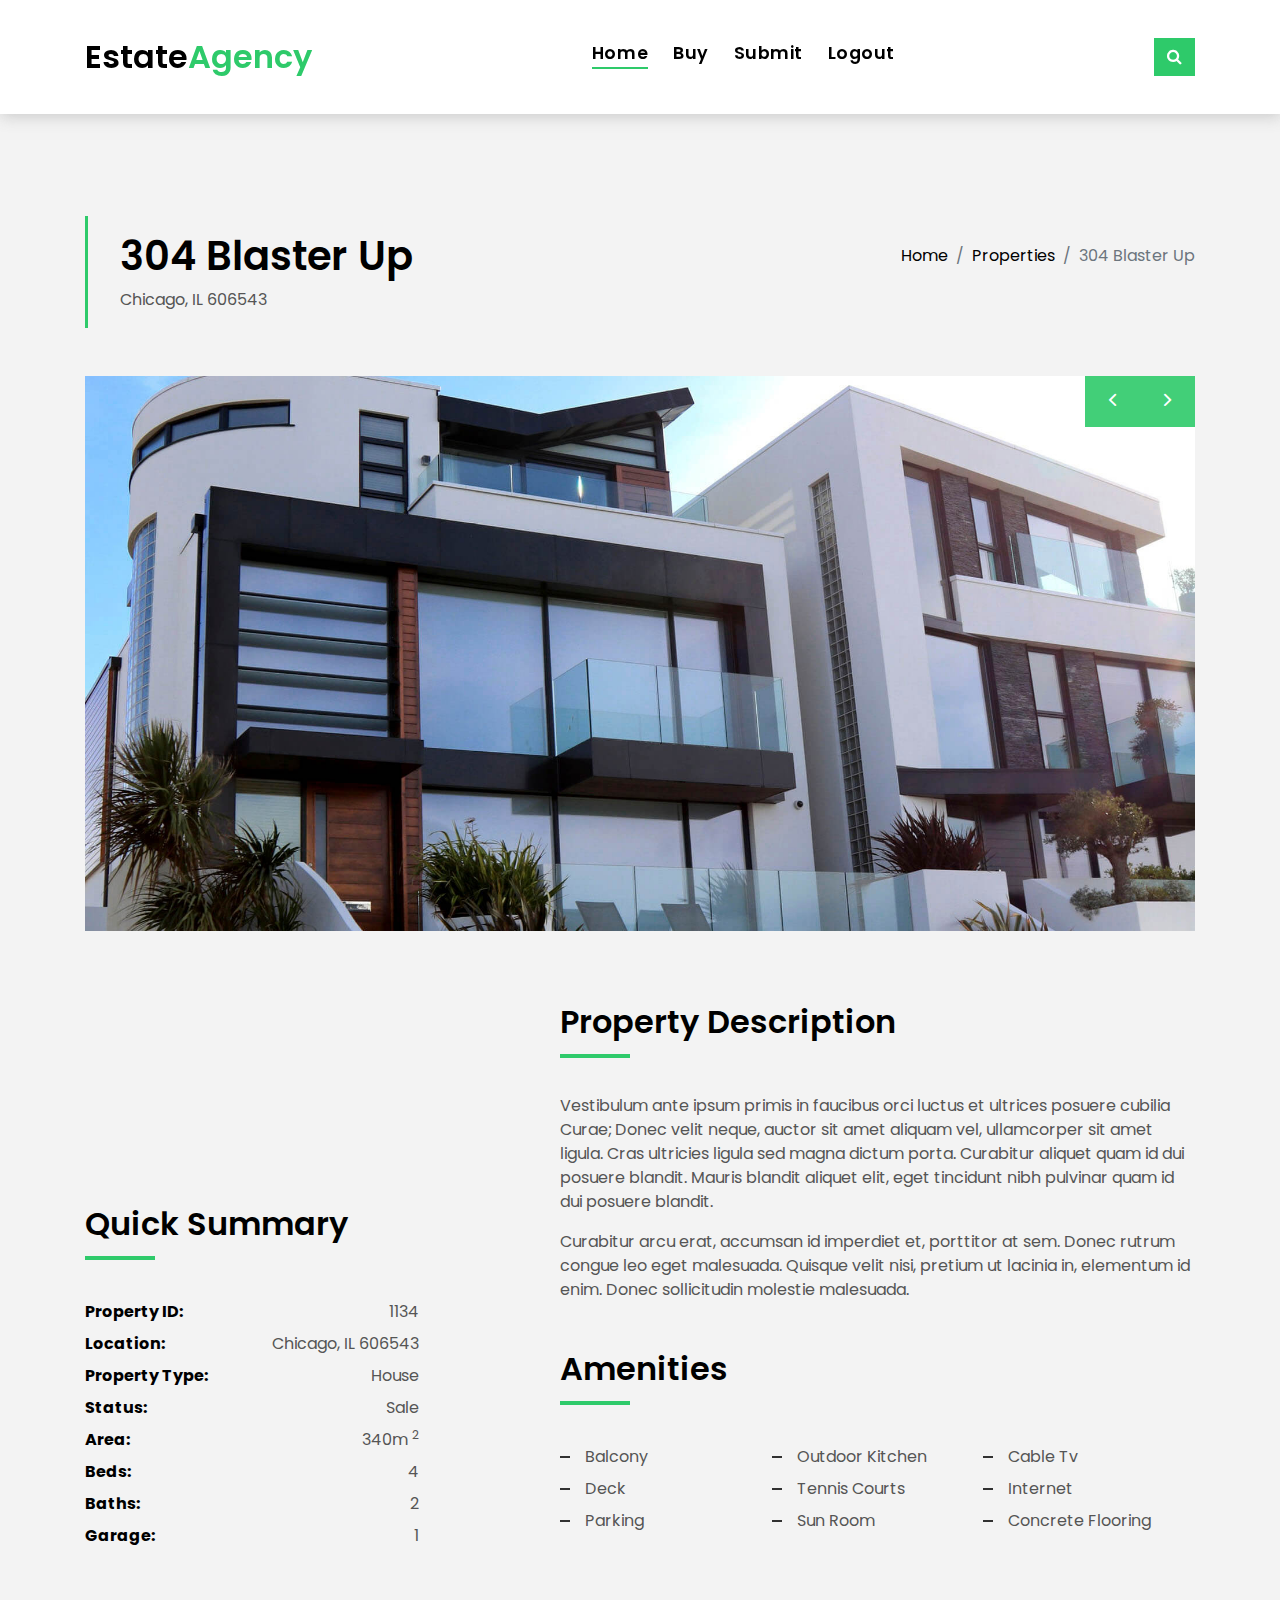
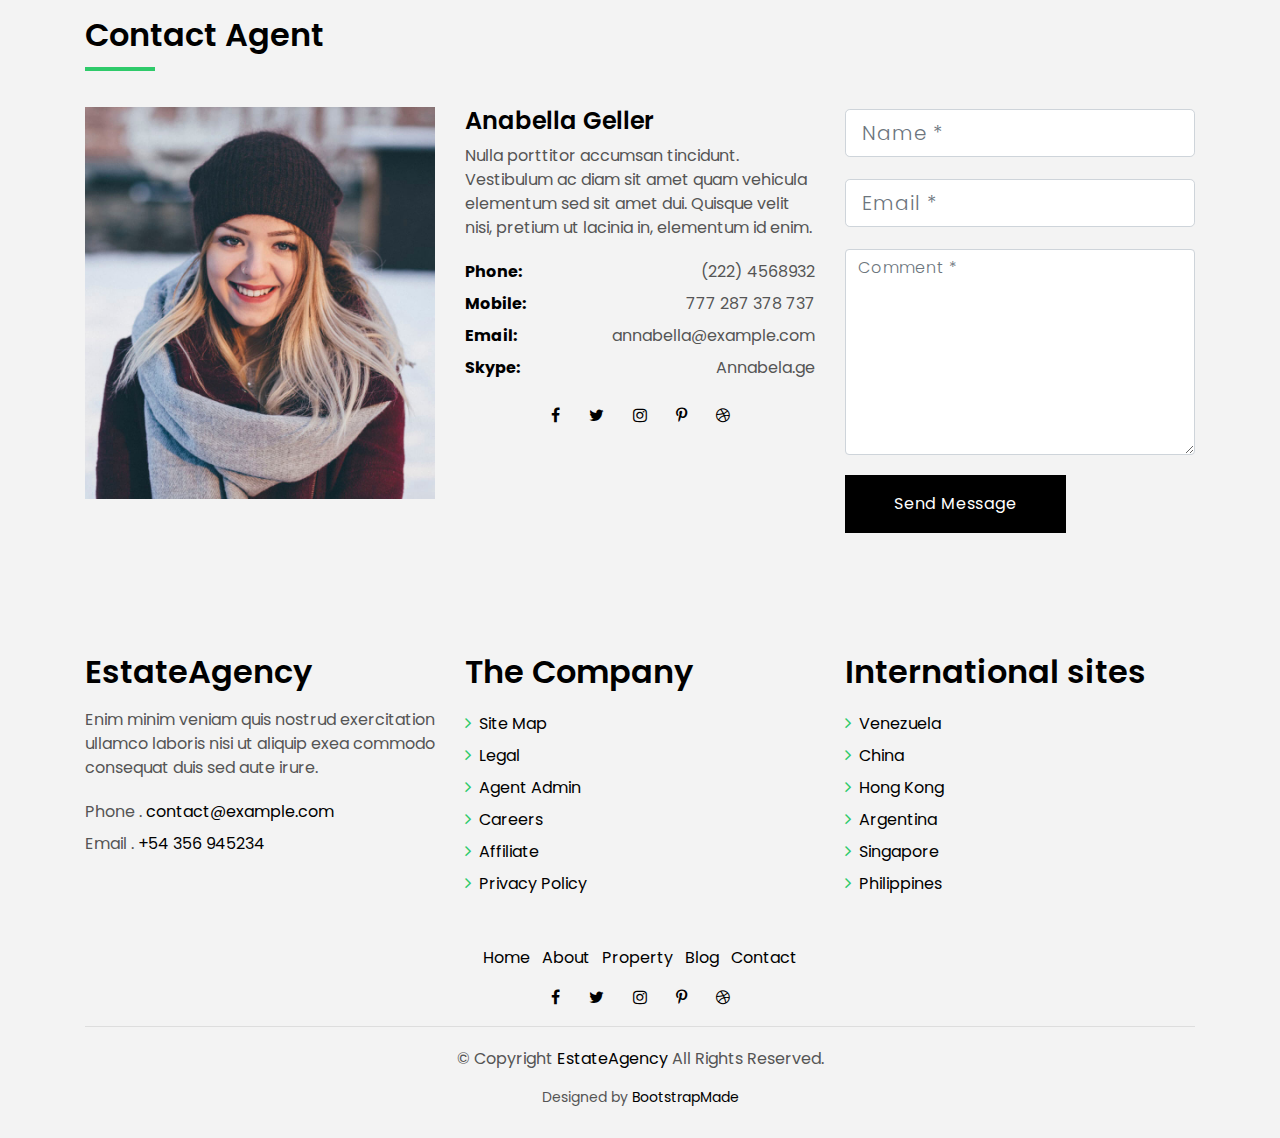
<file: property-single.html>
<!DOCTYPE html>
<html lang="en">

<head>
  <meta charset="utf-8">
  <meta content="width=device-width, initial-scale=1.0" name="viewport">

  <title>EstateAgency Bootstrap Template - Index</title>
  <meta content="" name="description">
  <meta content="" name="keywords">

  <!-- Favicons -->
  <link href="assets/img/favicon.png" rel="icon">
  <link href="assets/img/apple-touch-icon.png" rel="apple-touch-icon">

  <!-- Google Fonts -->
  <link href="https://fonts.googleapis.com/css?family=Poppins:300,400,500,600,700" rel="stylesheet">

  <!-- Vendor CSS Files -->
  <link href="assets/vendor/bootstrap/css/bootstrap.min.css" rel="stylesheet">
  <link href="assets/vendor/ionicons/css/ionicons.min.css" rel="stylesheet">
  <link href="assets/vendor/animate.css/animate.min.css" rel="stylesheet">
  <link href="assets/vendor/font-awesome/css/font-awesome.min.css" rel="stylesheet">
  <link href="assets/vendor/owl.carousel/assets/owl.carousel.min.css" rel="stylesheet">

  <!-- Template Main CSS File -->
  <link href="assets/css/style.css" rel="stylesheet">

  <!-- =======================================================
  * Template Name: EstateAgency - v2.2.1
  * Template URL: https://bootstrapmade.com/real-estate-agency-bootstrap-template/
  * Author: BootstrapMade.com
  * License: https://bootstrapmade.com/license/
  ======================================================== -->
</head>

<body>

  <!-- ======= Property Search Section ======= -->
  <div class="click-closed"></div>
  <!--/ Form Search Star /-->
  <div class="box-collapse">
    <div class="title-box-d">
      <h3 class="title-d">Search Property</h3>
    </div>
    <span class="close-box-collapse right-boxed ion-ios-close"></span>
    <div class="box-collapse-wrap form">
      <form class="form-a">
        <div class="row">
          <div class="col-md-12 mb-2">
            <div class="form-group">
              <label for="Type">Keyword</label>
              <input type="text" class="form-control form-control-lg form-control-a" placeholder="Keyword">
            </div>
          </div>
          <div class="col-md-6 mb-2">
            <div class="form-group">
              <label for="Type">Type</label>
              <select class="form-control form-control-lg form-control-a" id="Type">
                <option>All Type</option>
                <option>For Rent</option>
                <option>For Sale</option>
                <option>Open House</option>
              </select>
            </div>
          </div>
          <div class="col-md-6 mb-2">
            <div class="form-group">
              <label for="city">City</label>
              <select class="form-control form-control-lg form-control-a" id="city">
                <option>All City</option>
                <option>Alabama</option>
                <option>Arizona</option>
                <option>California</option>
                <option>Colorado</option>
              </select>
            </div>
          </div>
          <div class="col-md-6 mb-2">
            <div class="form-group">
              <label for="bedrooms">Bedrooms</label>
              <select class="form-control form-control-lg form-control-a" id="bedrooms">
                <option>Any</option>
                <option>01</option>
                <option>02</option>
                <option>03</option>
              </select>
            </div>
          </div>
          <div class="col-md-6 mb-2">
            <div class="form-group">
              <label for="garages">Garages</label>
              <select class="form-control form-control-lg form-control-a" id="garages">
                <option>Any</option>
                <option>01</option>
                <option>02</option>
                <option>03</option>
                <option>04</option>
              </select>
            </div>
          </div>
          <div class="col-md-6 mb-2">
            <div class="form-group">
              <label for="bathrooms">Bathrooms</label>
              <select class="form-control form-control-lg form-control-a" id="bathrooms">
                <option>Any</option>
                <option>01</option>
                <option>02</option>
                <option>03</option>
              </select>
            </div>
          </div>
          <div class="col-md-6 mb-2">
            <div class="form-group">
              <label for="price">Min Price</label>
              <select class="form-control form-control-lg form-control-a" id="price">
                <option>Unlimite</option>
                <option>$50,000</option>
                <option>$100,000</option>
                <option>$150,000</option>
                <option>$200,000</option>
              </select>
            </div>
          </div>
          <div class="col-md-12">
            <button type="submit" class="btn btn-b">Search Property</button>
          </div>
        </div>
      </form>
    </div>
  </div><!-- End Property Search Section -->>

  <!-- ======= Header/Navbar ======= -->
  <nav class="navbar navbar-default navbar-trans navbar-expand-lg fixed-top">
    <div class="container">
      <button class="navbar-toggler collapsed" type="button" data-toggle="collapse" data-target="#navbarDefault" aria-controls="navbarDefault" aria-expanded="false" aria-label="Toggle navigation">
        <span></span>
        <span></span>
        <span></span>
      </button>
      <a class="navbar-brand text-brand" href="index.html">Estate<span class="color-b">Agency</span></a>
      <button type="button" class="btn btn-link nav-search navbar-toggle-box-collapse d-md-none" data-toggle="collapse" data-target="#navbarTogglerDemo01" aria-expanded="false">
        <span class="fa fa-search" aria-hidden="true"></span>
      </button>
      <div class="navbar-collapse collapse justify-content-center" id="navbarDefault">
        <ul class="navbar-nav">
          <li class="nav-item">
            <a class="nav-link active" href="index.html">Home</a>
          </li>
          <li class="nav-item">
            <a class="nav-link" href="property-grid.html">Buy</a>
          </li>
          <li class="nav-item">
            <a class="nav-link" href="sell.html">Submit</a>
          </li>
          <li class="nav-item">
            <a class="nav-link" href="login.html">Logout</a>
          </li>
        </ul>
      </div>
      <button type="button" class="btn btn-b-n navbar-toggle-box-collapse d-none d-md-block" data-toggle="collapse" data-target="#navbarTogglerDemo01" aria-expanded="false">
        <span class="fa fa-search" aria-hidden="true"></span>
      </button>
    </div>
  </nav><!-- End Header/Navbar -->

  <main id="main">

    <!-- ======= Intro Single ======= -->
    <section class="intro-single">
      <div class="container">
        <div class="row">
          <div class="col-md-12 col-lg-8">
            <div class="title-single-box">
              <h1 class="title-single">304 Blaster Up</h1>
              <span class="color-text-a">Chicago, IL 606543</span>
            </div>
          </div>
          <div class="col-md-12 col-lg-4">
            <nav aria-label="breadcrumb" class="breadcrumb-box d-flex justify-content-lg-end">
              <ol class="breadcrumb">
                <li class="breadcrumb-item">
                  <a href="index.html">Home</a>
                </li>
                <li class="breadcrumb-item">
                  <a href="property-grid.html">Properties</a>
                </li>
                <li class="breadcrumb-item active" aria-current="page">
                  304 Blaster Up
                </li>
              </ol>
            </nav>
          </div>
        </div>
      </div>
    </section><!-- End Intro Single-->

    <!-- ======= Property Single ======= -->
    <section class="property-single nav-arrow-b">
      <div class="container">
        <div class="row">
          <div class="col-sm-12">
            <div id="property-single-carousel" class="owl-carousel owl-arrow gallery-property">
              <div class="carousel-item-b">
                <img src="assets/img/slide-2.jpg" alt="">
              </div>
              <div class="carousel-item-b">
                <img src="assets/img/slide-3.jpg" alt="">
              </div>
              <div class="carousel-item-b">
                <img src="assets/img/slide-1.jpg" alt="">
              </div>
            </div>
            <div class="row justify-content-between">
              <div class="col-md-5 col-lg-4">
                <div class="property-price d-flex justify-content-center foo">
                  <div class="card-header-c d-flex">
                    <div class="card-box-ico">
                      <span class="ion-money">$</span>
                    </div>
                    <div class="card-title-c align-self-center">
                      <h5 class="title-c">15000</h5>
                    </div>
                  </div>
                </div>
                <div class="property-summary">
                  <div class="row">
                    <div class="col-sm-12">
                      <div class="title-box-d section-t4">
                        <h3 class="title-d">Quick Summary</h3>
                      </div>
                    </div>
                  </div>
                  <div class="summary-list">
                    <ul class="list">
                      <li class="d-flex justify-content-between">
                        <strong>Property ID:</strong>
                        <span>1134</span>
                      </li>
                      <li class="d-flex justify-content-between">
                        <strong>Location:</strong>
                        <span>Chicago, IL 606543</span>
                      </li>
                      <li class="d-flex justify-content-between">
                        <strong>Property Type:</strong>
                        <span>House</span>
                      </li>
                      <li class="d-flex justify-content-between">
                        <strong>Status:</strong>
                        <span>Sale</span>
                      </li>
                      <li class="d-flex justify-content-between">
                        <strong>Area:</strong>
                        <span>340m
                          <sup>2</sup>
                        </span>
                      </li>
                      <li class="d-flex justify-content-between">
                        <strong>Beds:</strong>
                        <span>4</span>
                      </li>
                      <li class="d-flex justify-content-between">
                        <strong>Baths:</strong>
                        <span>2</span>
                      </li>
                      <li class="d-flex justify-content-between">
                        <strong>Garage:</strong>
                        <span>1</span>
                      </li>
                    </ul>
                  </div>
                </div>
              </div>
              <div class="col-md-7 col-lg-7 section-md-t3">
                <div class="row">
                  <div class="col-sm-12">
                    <div class="title-box-d">
                      <h3 class="title-d">Property Description</h3>
                    </div>
                  </div>
                </div>
                <div class="property-description">
                  <p class="description color-text-a">
                    Vestibulum ante ipsum primis in faucibus orci luctus et ultrices posuere cubilia Curae; Donec velit
                    neque, auctor sit amet
                    aliquam vel, ullamcorper sit amet ligula. Cras ultricies ligula sed magna dictum porta.
                    Curabitur aliquet quam id dui posuere blandit. Mauris blandit aliquet elit, eget tincidunt
                    nibh pulvinar quam id dui posuere blandit.
                  </p>
                  <p class="description color-text-a no-margin">
                    Curabitur arcu erat, accumsan id imperdiet et, porttitor at sem. Donec rutrum congue leo eget
                    malesuada. Quisque velit nisi,
                    pretium ut lacinia in, elementum id enim. Donec sollicitudin molestie malesuada.
                  </p>
                </div>
                <div class="row section-t3">
                  <div class="col-sm-12">
                    <div class="title-box-d">
                      <h3 class="title-d">Amenities</h3>
                    </div>
                  </div>
                </div>
                <div class="amenities-list color-text-a">
                  <ul class="list-a no-margin">
                    <li>Balcony</li>
                    <li>Outdoor Kitchen</li>
                    <li>Cable Tv</li>
                    <li>Deck</li>
                    <li>Tennis Courts</li>
                    <li>Internet</li>
                    <li>Parking</li>
                    <li>Sun Room</li>
                    <li>Concrete Flooring</li>
                  </ul>
                </div>
              </div>
            </div>
          </div>
          <div class="col-md-12">
            <div class="row section-t3">
              <div class="col-sm-12">
                <div class="title-box-d">
                  <h3 class="title-d">Contact Agent</h3>
                </div>
              </div>
            </div>
            <div class="row">
              <div class="col-md-6 col-lg-4">
                <img src="assets/img/agent-4.jpg" alt="" class="img-fluid">
              </div>
              <div class="col-md-6 col-lg-4">
                <div class="property-agent">
                  <h4 class="title-agent">Anabella Geller</h4>
                  <p class="color-text-a">
                    Nulla porttitor accumsan tincidunt. Vestibulum ac diam sit amet quam vehicula elementum sed sit amet
                    dui. Quisque velit nisi,
                    pretium ut lacinia in, elementum id enim.
                  </p>
                  <ul class="list-unstyled">
                    <li class="d-flex justify-content-between">
                      <strong>Phone:</strong>
                      <span class="color-text-a">(222) 4568932</span>
                    </li>
                    <li class="d-flex justify-content-between">
                      <strong>Mobile:</strong>
                      <span class="color-text-a">777 287 378 737</span>
                    </li>
                    <li class="d-flex justify-content-between">
                      <strong>Email:</strong>
                      <span class="color-text-a">annabella@example.com</span>
                    </li>
                    <li class="d-flex justify-content-between">
                      <strong>Skype:</strong>
                      <span class="color-text-a">Annabela.ge</span>
                    </li>
                  </ul>
                  <div class="socials-a">
                    <ul class="list-inline">
                      <li class="list-inline-item">
                        <a href="#">
                          <i class="fa fa-facebook" aria-hidden="true"></i>
                        </a>
                      </li>
                      <li class="list-inline-item">
                        <a href="#">
                          <i class="fa fa-twitter" aria-hidden="true"></i>
                        </a>
                      </li>
                      <li class="list-inline-item">
                        <a href="#">
                          <i class="fa fa-instagram" aria-hidden="true"></i>
                        </a>
                      </li>
                      <li class="list-inline-item">
                        <a href="#">
                          <i class="fa fa-pinterest-p" aria-hidden="true"></i>
                        </a>
                      </li>
                      <li class="list-inline-item">
                        <a href="#">
                          <i class="fa fa-dribbble" aria-hidden="true"></i>
                        </a>
                      </li>
                    </ul>
                  </div>
                </div>
              </div>
              <div class="col-md-12 col-lg-4">
                <div class="property-contact">
                  <form class="form-a">
                    <div class="row">
                      <div class="col-md-12 mb-1">
                        <div class="form-group">
                          <input type="text" class="form-control form-control-lg form-control-a" id="inputName" placeholder="Name *" required>
                        </div>
                      </div>
                      <div class="col-md-12 mb-1">
                        <div class="form-group">
                          <input type="email" class="form-control form-control-lg form-control-a" id="inputEmail1" placeholder="Email *" required>
                        </div>
                      </div>
                      <div class="col-md-12 mb-1">
                        <div class="form-group">
                          <textarea id="textMessage" class="form-control" placeholder="Comment *" name="message" cols="45" rows="8" required></textarea>
                        </div>
                      </div>
                      <div class="col-md-12">
                        <button type="submit" class="btn btn-a">Send Message</button>
                      </div>
                    </div>
                  </form>
                </div>
              </div>
            </div>
          </div>
        </div>
      </div>
    </section><!-- End Property Single-->

  </main><!-- End #main -->

  <!-- ======= Footer ======= -->
  <section class="section-footer">
    <div class="container">
      <div class="row">
        <div class="col-sm-12 col-md-4">
          <div class="widget-a">
            <div class="w-header-a">
              <h3 class="w-title-a text-brand">EstateAgency</h3>
            </div>
            <div class="w-body-a">
              <p class="w-text-a color-text-a">
                Enim minim veniam quis nostrud exercitation ullamco laboris nisi ut aliquip exea commodo consequat duis
                sed aute irure.
              </p>
            </div>
            <div class="w-footer-a">
              <ul class="list-unstyled">
                <li class="color-a">
                  <span class="color-text-a">Phone .</span> contact@example.com
                </li>
                <li class="color-a">
                  <span class="color-text-a">Email .</span> +54 356 945234
                </li>
              </ul>
            </div>
          </div>
        </div>
        <div class="col-sm-12 col-md-4 section-md-t3">
          <div class="widget-a">
            <div class="w-header-a">
              <h3 class="w-title-a text-brand">The Company</h3>
            </div>
            <div class="w-body-a">
              <div class="w-body-a">
                <ul class="list-unstyled">
                  <li class="item-list-a">
                    <i class="fa fa-angle-right"></i> <a href="#">Site Map</a>
                  </li>
                  <li class="item-list-a">
                    <i class="fa fa-angle-right"></i> <a href="#">Legal</a>
                  </li>
                  <li class="item-list-a">
                    <i class="fa fa-angle-right"></i> <a href="#">Agent Admin</a>
                  </li>
                  <li class="item-list-a">
                    <i class="fa fa-angle-right"></i> <a href="#">Careers</a>
                  </li>
                  <li class="item-list-a">
                    <i class="fa fa-angle-right"></i> <a href="#">Affiliate</a>
                  </li>
                  <li class="item-list-a">
                    <i class="fa fa-angle-right"></i> <a href="#">Privacy Policy</a>
                  </li>
                </ul>
              </div>
            </div>
          </div>
        </div>
        <div class="col-sm-12 col-md-4 section-md-t3">
          <div class="widget-a">
            <div class="w-header-a">
              <h3 class="w-title-a text-brand">International sites</h3>
            </div>
            <div class="w-body-a">
              <ul class="list-unstyled">
                <li class="item-list-a">
                  <i class="fa fa-angle-right"></i> <a href="#">Venezuela</a>
                </li>
                <li class="item-list-a">
                  <i class="fa fa-angle-right"></i> <a href="#">China</a>
                </li>
                <li class="item-list-a">
                  <i class="fa fa-angle-right"></i> <a href="#">Hong Kong</a>
                </li>
                <li class="item-list-a">
                  <i class="fa fa-angle-right"></i> <a href="#">Argentina</a>
                </li>
                <li class="item-list-a">
                  <i class="fa fa-angle-right"></i> <a href="#">Singapore</a>
                </li>
                <li class="item-list-a">
                  <i class="fa fa-angle-right"></i> <a href="#">Philippines</a>
                </li>
              </ul>
            </div>
          </div>
        </div>
      </div>
    </div>
  </section>
  <footer>
    <div class="container">
      <div class="row">
        <div class="col-md-12">
          <nav class="nav-footer">
            <ul class="list-inline">
              <li class="list-inline-item">
                <a href="#">Home</a>
              </li>
              <li class="list-inline-item">
                <a href="#">About</a>
              </li>
              <li class="list-inline-item">
                <a href="#">Property</a>
              </li>
              <li class="list-inline-item">
                <a href="#">Blog</a>
              </li>
              <li class="list-inline-item">
                <a href="#">Contact</a>
              </li>
            </ul>
          </nav>
          <div class="socials-a">
            <ul class="list-inline">
              <li class="list-inline-item">
                <a href="#">
                  <i class="fa fa-facebook" aria-hidden="true"></i>
                </a>
              </li>
              <li class="list-inline-item">
                <a href="#">
                  <i class="fa fa-twitter" aria-hidden="true"></i>
                </a>
              </li>
              <li class="list-inline-item">
                <a href="#">
                  <i class="fa fa-instagram" aria-hidden="true"></i>
                </a>
              </li>
              <li class="list-inline-item">
                <a href="#">
                  <i class="fa fa-pinterest-p" aria-hidden="true"></i>
                </a>
              </li>
              <li class="list-inline-item">
                <a href="#">
                  <i class="fa fa-dribbble" aria-hidden="true"></i>
                </a>
              </li>
            </ul>
          </div>
          <div class="copyright-footer">
            <p class="copyright color-text-a">
              &copy; Copyright
              <span class="color-a">EstateAgency</span> All Rights Reserved.
            </p>
          </div>
          <div class="credits">
            <!--
            All the links in the footer should remain intact.
            You can delete the links only if you purchased the pro version.
            Licensing information: https://bootstrapmade.com/license/
            Purchase the pro version with working PHP/AJAX contact form: https://bootstrapmade.com/buy/?theme=EstateAgency
          -->
            Designed by <a href="https://bootstrapmade.com/">BootstrapMade</a>
          </div>
        </div>
      </div>
    </div>
  </footer><!-- End  Footer -->

  <a href="#" class="back-to-top"><i class="fa fa-chevron-up"></i></a>
  <div id="preloader"></div>

  <!-- Vendor JS Files -->
  <script src="assets/vendor/jquery/jquery.min.js"></script>
  <script src="assets/vendor/bootstrap/js/bootstrap.bundle.min.js"></script>
  <script src="assets/vendor/jquery.easing/jquery.easing.min.js"></script>
  <script src="assets/vendor/php-email-form/validate.js"></script>
  <script src="assets/vendor/owl.carousel/owl.carousel.min.js"></script>
  <script src="assets/vendor/scrollreveal/scrollreveal.min.js"></script>

  <!-- Template Main JS File -->
  <script src="assets/js/main.js"></script>

</body>

</html>
</file>
<file: assets/css/style.css>
/* LOGIN FORM */
.card0 {
  /* box-shadow: 0px 4px 8px 0px #757575; */
  border-radius: 0px;
}
.card2 {
  margin: 0px 40px;
}
.login-form {
  width: auto;
  margin: auto;
  padding: 8rem 0rem;
}
.border-line {
  border-right: 1px solid #eeeeee;
}

.facebook {
  background-color: #3b5998;
  color: #fff;
  font-size: 18px;
  padding-top: 5px;
  border-radius: 50%;
  width: 35px;
  height: 35px;
  cursor: pointer;
}

.twitter {
  background-color: #1da1f2;
  color: #fff;
  font-size: 18px;
  padding-top: 5px;
  border-radius: 50%;
  width: 35px;
  height: 35px;
  cursor: pointer;
}

.google {
  background-color: #db4437;
  color: #fff;
  font-size: 18px;
  padding-top: 5px;
  border-radius: 50%;
  width: 35px;
  height: 35px;
  cursor: pointer;
}

.line {
  height: 1px;
  width: 45%;
  background-color: #e0e0e0;
  margin-top: 10px;
}

.or {
  width: 10%;
  font-weight: bold;
}

.text-sm {
  font-size: 14px !important;
}

::placeholder {
  color: #bdbdbd;
  opacity: 1;
  font-weight: 300;
}

:-ms-input-placeholder {
  color: #bdbdbd;
  font-weight: 300;
}

::-ms-input-placeholder {
  color: #bdbdbd;
  font-weight: 300;
}

input,
textarea {
  padding: 10px 12px 10px 12px;
  border: 1px solid lightgrey;
  border-radius: 2px;
  margin-bottom: 5px;
  margin-top: 2px;
  width: 100%;
  box-sizing: border-box;
  color: #2c3e50;
  font-size: 14px;
  letter-spacing: 1px;
}

input:focus,
textarea:focus {
  box-shadow: none !important;
  border: 1px solid #304ffe;
  outline-width: 0;
}

button:focus {
  box-shadow: none !important;
  outline-width: 0;
}

a {
  color: inherit;
  cursor: pointer;
}

.btn-blue {
  background-color: #1a237e;
  width: 150px;
  color: #fff;
  border-radius: 2px;
}

.btn-blue:hover {
  background-color: #000;
  cursor: pointer;
}

.bg-blue {
  color: #fff;
  background-color: #1a237e;
}
@media screen and (max-width: 991px) {
  .image {
    width: 300px;
    height: 220px;
  }

  .border-line {
    border-right: none;
  }

  .card2 {
    border-top: 1px solid #eeeeee !important;
    margin: 0px 15px;
  }
}


/*--------------------------------------------------------------
# General
--------------------------------------------------------------*/
body {
  font-family: 'Poppins', sans-serif;
  color: #555555;
  background-color: #f3f3f3;
}

h1,
h2,
h3,
h4,
h5,
h6 {
  color: #000000;
}

a {
  color: #000000;
  transition: all .5s ease;
}

a:hover {
  color: #2eca6a;
  text-decoration: none;
}

.link-two {
  color: #000000;
  transition: all .5s ease;
}

.link-two:hover {
  text-decoration: underline;
  color: #000000;
}

.link-one {
  color: #000000;
  transition: all .5s ease;
}

.link-one:hover {
  color: #000000;
  text-decoration: none;
}

.link-icon {
  color: #000000;
  font-weight: 500;
}

.link-icon span {
  font-size: 14px;
  padding-left: 4px;
  vertical-align: middle;
}

.link-a {
  color: #ffffff;
  text-decoration: none;
}

@media (min-width: 768px) {
  .link-a {
    font-size: .9rem;
  }
}

@media (min-width: 992px) {
  .link-a {
    font-size: 1rem;
  }
}

.link-a:hover {
  color: #ffffff;
  text-decoration: none;
}

.link-a span {
  font-size: 18px;
  vertical-align: middle;
  margin-left: 5px;
}

@media (min-width: 768px) {
  .link-a span {
    font-size: 1.5rem;
  }
}

@media (min-width: 992px) {
  .link-a span {
    font-size: 18px;
  }
}

.text-brand {
  color: #000000;
  font-size: 2rem;
  font-weight: 600;
}

@media (max-width: 767px) {
  .text-brand {
    font-size: 1.8rem;
  }
}

.color-a {
  color: #000000;
}

.color-b {
  color: #2eca6a;
}

.color-d {
  color: #adadad;
}

.color-text-a {
  color: #555555;
}

.no-margin {
  margin: 0;
}

/*------/ Nav Pills  /------*/
.nav-pills-a.nav-pills .nav-link {
  color: #000000;
  position: relative;
  font-weight: 600;
}

.nav-pills-a.nav-pills .nav-link.active {
  background-color: transparent;
}

.nav-pills-a.nav-pills .nav-link.active:after {
  content: '';
  position: absolute;
  left: 0;
  bottom: -1px;
  width: 100%;
  height: 2px;
  background-color: #2eca6a;
  z-index: 2;
}

/*------/ Bg Image /------*/
.bg-image {
  background-repeat: no-repeat;
  background-attachment: fixed;
  background-size: cover;
  background-position: center center;
}

/*------/ List a /------*/
.list-a {
  display: inline-block;
  line-height: 2;
  padding: 0;
  list-style: none;
}

.list-a li {
  position: relative;
  width: 50%;
  float: left;
  padding-left: 25px;
  padding-right: 5px;
}

@media (min-width: 992px) {
  .list-a li {
    width: 33.333%;
  }
}

.list-a li:before {
  content: '';
  width: 10px;
  height: 2px;
  position: absolute;
  background-color: #313131;
  top: 15px;
  left: 0;
}

/*------/ Pagination-a /------*/
.pagination-a .pagination .page-link {
  margin: 0 .2rem;
  border-color: transparent;
  padding: .5rem .8rem;
  color: #000000;
}

.pagination-a .pagination .page-link:hover, .pagination-a .pagination .page-link:active, .pagination-a .pagination .page-link:focus {
  background-color: #2eca6a;
}

.pagination-a .pagination .page-link span {
  font-size: 1.2rem;
}

.pagination-a .pagination .next .page-link {
  padding: .4rem .9rem;
}

.pagination-a .pagination .page-item:last-child .page-link {
  border-top-right-radius: 0;
  border-bottom-right-radius: 0;
}

.pagination-a .pagination .page-item:first-child .page-link {
  border-top-left-radius: 0;
  border-bottom-left-radius: 0;
}

.pagination-a .pagination .page-item.disabled .page-link {
  padding: .4rem .9rem;
  color: #555555;
}

.pagination-a .pagination .page-item.active .page-link {
  background-color: #2eca6a;
}

.a {
  color: #2eca6a;
  font-size: 1.3rem;
}

/*------/ Icon Box /------*/
.icon-box .icon-box-icon {
  display: table-cell;
  vertical-align: top;
  font-size: 36px;
  color: #000000;
  width: 50px;
  padding-top: 8px;
}

.icon-box .icon-box-content {
  padding-top: 18px;
}

/*------/ Space Padding /------*/
.section-t8 {
  padding-top: 8rem;
}

@media (max-width: 767px) {
  .section-t8 {
    padding-top: 4rem;
  }
}

.section-t4 {
  padding-top: 4rem;
}

@media (max-width: 767px) {
  .section-t4 {
    padding-top: 2rem;
  }
}

.section-t3 {
  padding-top: 3rem;
}

@media (max-width: 767px) {
  .section-md-t3 {
    padding-top: 3rem;
  }
}

.section-b2 {
  padding-bottom: 2rem;
}

.section-tb85 {
  padding: 8rem 0 5rem 0;
}

@media (max-width: 767px) {
  .section-tb85 {
    padding: 4rem 0 2.5rem 0;
  }
}

/*------/ Title /------*/
.title-wrap {
  padding-bottom: 4rem;
}

.title-a {
  font-size: 2.6rem;
  font-weight: 600;
}

.title-link {
  font-size: 1.2rem;
  font-weight: 300;
  padding-top: 1.2rem;
}

.title-link a {
  color: #313131;
}

.title-link span {
  font-size: 20px;
  padding-left: 4px;
  vertical-align: middle;
}

.title-box-d {
  padding-bottom: 1.8rem;
  margin-bottom: 1rem;
  position: relative;
}

.title-box-d .title-d {
  font-weight: 600;
  font-size: 2rem;
}

.title-box-d .title-d:after {
  content: '';
  position: absolute;
  width: 70px;
  height: 4px;
  background-color: #2eca6a;
  bottom: 20px;
  left: 0;
}

/*------/ Display Table & Table Cell /------*/
.display-table {
  width: 100%;
  height: 100%;
  display: table;
}

.table-cell {
  display: table-cell;
  vertical-align: middle;
}

/*------/ Ul Resect /------*/
.ul-resect ul, .list-a ul, .box-comments ul {
  list-style: none;
  padding-left: 0;
  margin-bottom: 0;
}

/*------/ Overlay /------*/
.overlay-a {
  background: linear-gradient(to bottom, rgba(0, 0, 0, 0) 0%, rgba(0, 0, 0, 0.2) 27%, rgba(0, 0, 0, 0.65) 90%);
}

.overlay {
  position: absolute;
  top: 0;
  left: 0px;
  padding: 0;
  height: 100%;
  width: 100%;
}

/*------/ Owl carousel /------*/
.owl-theme .owl-dots {
  text-align: center;
  margin-top: 18px;
}

.owl-theme .owl-dots .owl-dot {
  display: inline-block;
}

.owl-theme .owl-dots .owl-dot span {
  width: 16px;
  height: 9px;
  margin: 5px 5px;
  background: #000000;
  border: 0px solid #000000;
  display: block;
  transition: all 0.6s ease-in-out;
  cursor: pointer;
  border-radius: 0px;
}

.owl-theme .owl-dots .owl-dot:hover span {
  background-color: #2eca6a;
}

.owl-theme .owl-dots .owl-dot.active span {
  background-color: #2eca6a;
  width: 35px;
}

.owl-arrow .owl-nav {
  position: absolute;
  top: 0;
  right: 0;
  font-size: 1.8rem;
}

.owl-arrow .owl-nav .owl-prev,
.owl-arrow .owl-nav .owl-next {
  display: inline-block;
  transition: all 0.6s ease-in-out;
  color: #000000;
}

.owl-arrow .owl-nav .owl-prev.disabled,
.owl-arrow .owl-nav .owl-next.disabled {
  transition: all 0.6s ease-in-out;
  color: #adadad;
}

.owl-arrow .owl-nav .owl-next {
  margin-left: 15px;
}

.nav-arrow-a .owl-arrow .owl-nav {
  font-size: 1.8rem;
  margin-top: -110px;
}

.nav-arrow-a .owl-arrow .owl-nav .owl-next {
  margin-left: 15px;
}

.nav-arrow-b .owl-arrow .owl-nav {
  position: absolute;
  top: 0;
  right: 0;
  font-size: 1.2rem;
}

.nav-arrow-b .owl-arrow .owl-nav .owl-prev,
.nav-arrow-b .owl-arrow .owl-nav .owl-next {
  padding: .7rem 1.5rem !important;
  display: inline-block;
  transition: all 0.6s ease-in-out;
  color: #ffffff;
  background-color: #2eca6a;
  opacity: .9;
}

.nav-arrow-b .owl-arrow .owl-nav .owl-prev.disabled,
.nav-arrow-b .owl-arrow .owl-nav .owl-next.disabled {
  transition: all 0.6s ease-in-out;
  color: #ffffff;
}

.nav-arrow-b .owl-arrow .owl-nav .owl-prev:hover,
.nav-arrow-b .owl-arrow .owl-nav .owl-next:hover {
  background-color: #26a356;
}

.nav-arrow-b .owl-arrow .owl-nav .owl-next {
  margin-left: 0px;
}

/*------/ Socials /------*/
.socials-a .list-inline-item:not(:last-child) {
  margin-right: 25px;
}

/* Back to top button */
.back-to-top {
  position: fixed;
  display: none;
  background: #2eca6a;
  color: #fff;
  width: 44px;
  height: 44px;
  text-align: center;
  line-height: 1;
  font-size: 16px;
  border-radius: 50%;
  right: 15px;
  bottom: 15px;
  transition: background 0.5s;
  z-index: 11;
}

.back-to-top i {
  padding-top: 12px;
  color: #fff;
}

@media (max-width: 768px) {
  .back-to-top {
    bottom: 15px;
  }
}

/* Prelaoder */
#preloader {
  position: fixed;
  top: 0;
  left: 0;
  right: 0;
  bottom: 0;
  z-index: 9999;
  overflow: hidden;
  background: #fff;
}

#preloader:before {
  content: "";
  position: fixed;
  top: calc(50% - 30px);
  left: calc(50% - 30px);
  border: 6px solid #f2f2f2;
  border-top: 6px solid #2eca6a;
  border-radius: 50%;
  width: 60px;
  height: 60px;
  -webkit-animation: animate-preloader 1s linear infinite;
  animation: animate-preloader 1s linear infinite;
}

@-webkit-keyframes animate-preloader {
  0% {
    transform: rotate(0deg);
  }
  100% {
    transform: rotate(360deg);
  }
}

@keyframes animate-preloader {
  0% {
    transform: rotate(0deg);
  }
  100% {
    transform: rotate(360deg);
  }
}

/*======================================
//--//-->   BUTTON
======================================*/
.btn {
  transition: .5s ease;
}

.btn.btn-a, .btn.btn-b {
  border-radius: 0;
  padding: 1rem 3rem;
  letter-spacing: .05rem;
}

.btn.btn-a {
  background-color: #000000;
  color: #ffffff;
}

.btn.btn-a:hover {
  background-color: #2eca6a;
  color: #000000;
}

.btn.btn-b {
  background-color: #2eca6a;
  color: #000000;
}

.btn.btn-b:hover {
  background-color: #000000;
  color: #ffffff;
}

.btn.btn-b-n {
  background-color: #2eca6a;
  color: #ffffff;
  border-radius: 0;
}

.btn.btn-b-n:hover {
  background-color: #26a356;
  color: #ffffff;
}

/*--------------------------------------------------------------
# Navbar
--------------------------------------------------------------*/
.navbar-default {
  transition: all .5s ease-in-out;
  background-color: #ffffff;
  padding-top: 28px;
  padding-bottom: 28px;
  -webkit-backface-visibility: hidden;
  backface-visibility: hidden;
  box-shadow: 1px 2px 15px rgba(100, 100, 100, 0.3);
}

.navbar-default .nav-search {
  color: #000000;
  font-size: 1.5rem;
}

.navbar-default.navbar-reduce {
  box-shadow: 1px 2px 15px rgba(100, 100, 100, 0.3);
}

.navbar-default.navbar-trans, .navbar-default.navbar-reduce {
  -webkit-backface-visibility: hidden;
  backface-visibility: hidden;
}

.navbar-default.navbar-trans .nav-item, .navbar-default.navbar-reduce .nav-item {
  position: relative;
  padding-right: 10px;
  padding-bottom: 8px;
  margin-left: 0;
}

@media (min-width: 768px) {
  .navbar-default.navbar-trans .nav-item, .navbar-default.navbar-reduce .nav-item {
    margin-left: 15px;
  }
}

.navbar-default.navbar-trans .nav-link, .navbar-default.navbar-reduce .nav-link {
  font-size: 1.1rem;
  color: #000000;
  font-weight: 600;
  letter-spacing: 0.030em;
  transition: all 0.1s ease-in-out;
  position: relative;
  padding-left: 0;
  padding-right: 0;
}

.navbar-default.navbar-trans .nav-link:before, .navbar-default.navbar-reduce .nav-link:before {
  content: '';
  position: absolute;
  bottom: 5px;
  left: 0;
  width: 100%;
  height: 2px;
  z-index: 0;
  background-color: #2eca6a;
  transform: scaleX(0);
  transform-origin: right;
  transition: transform .2s ease-out, opacity .2s ease-out 0.3s;
}

.navbar-default.navbar-trans .nav-link:hover, .navbar-default.navbar-reduce .nav-link:hover {
  color: #000000;
}

.navbar-default.navbar-trans .nav-link:hover:before, .navbar-default.navbar-reduce .nav-link:hover:before {
  transform: scaleX(1);
  transform-origin: left;
}

.navbar-default.navbar-trans .show > .nav-link:before,
.navbar-default.navbar-trans .active > .nav-link:before,
.navbar-default.navbar-trans .nav-link.show:before,
.navbar-default.navbar-trans .nav-link.active:before, .navbar-default.navbar-reduce .show > .nav-link:before,
.navbar-default.navbar-reduce .active > .nav-link:before,
.navbar-default.navbar-reduce .nav-link.show:before,
.navbar-default.navbar-reduce .nav-link.active:before {
  transform: scaleX(1);
}

.navbar-default.navbar-trans .nav-link:before {
  background-color: #2eca6a;
}

.navbar-default.navbar-trans .nav-link:hover {
  color: #000000;
}

.navbar-default.navbar-trans .show > .nav-link,
.navbar-default.navbar-trans .active > .nav-link,
.navbar-default.navbar-trans .nav-link.show,
.navbar-default.navbar-trans .nav-link.active {
  color: #000000;
}

.navbar-default.navbar-reduce {
  transition: all .5s ease-in-out;
  padding-top: 19px;
  padding-bottom: 19px;
}

.navbar-default.navbar-reduce .nav-link {
  color: #000000;
}

.navbar-default.navbar-reduce .nav-link:before {
  background-color: #2eca6a;
}

.navbar-default.navbar-reduce .nav-link:hover {
  color: #000000;
}

.navbar-default.navbar-reduce .show > .nav-link,
.navbar-default.navbar-reduce .active > .nav-link,
.navbar-default.navbar-reduce .nav-link.show,
.navbar-default.navbar-reduce .nav-link.active {
  color: #000000;
}

.navbar-default.navbar-reduce .navbar-brand {
  color: #000000;
}

.navbar-default .dropdown .dropdown-menu {
  border-top: 0;
  border-left: 4px solid #2eca6a;
  border-right: 0;
  border-bottom: 0;
  transform: translate3d(0px, -40px, 0px);
  opacity: 0;
  filter: alpha(opacity=0);
  visibility: hidden;
  transition: all 0.5s cubic-bezier(0.3, 0.65, 0.355, 1) 0s, opacity 0.31s ease 0s, height 0s linear 0.36s;
  margin: 0;
  border-radius: 0;
  padding: 12px 0;
}

@media (min-width: 768px) {
  .navbar-default .dropdown .dropdown-menu {
    border-top: 4px solid #2eca6a;
    border-left: 0;
    display: block;
    position: absolute;
    box-shadow: 0 2px rgba(17, 16, 15, 0.1), 0 2px 10px rgba(20, 19, 18, 0.1);
  }
}

.navbar-default .dropdown .dropdown-menu .dropdown-item {
  padding: 12px 18px;
  transition: all 500ms ease;
  font-weight: 600;
  min-width: 220px;
}

.navbar-default .dropdown .dropdown-menu .dropdown-item:hover {
  background-color: #ffffff;
  color: #2eca6a;
  transition: all 500ms ease;
}

.navbar-default .dropdown .dropdown-menu .dropdown-item.active {
  background-color: #ffffff;
  color: #2eca6a;
}

.navbar-default .dropdown:hover .dropdown-menu {
  transform: translate3d(0px, 0px, 0px);
  visibility: visible;
  opacity: 1;
  filter: alpha(opacity=1);
}

/*------/ Hamburger Navbar /------*/
.navbar-toggler {
  position: relative;
}

.navbar-toggler:focus,
.navbar-toggler:active {
  outline: 0;
}

.navbar-toggler span {
  display: block;
  background-color: #000000;
  height: 3px;
  width: 25px;
  margin-top: 4px;
  margin-bottom: 4px;
  transform: rotate(0deg);
  left: 0;
  opacity: 1;
}

.navbar-toggler span:nth-child(1),
.navbar-toggler span:nth-child(3) {
  transition: transform .35s ease-in-out;
}

.navbar-toggler:not(.collapsed) span:nth-child(1) {
  position: absolute;
  left: 12px;
  top: 10px;
  transform: rotate(135deg);
  opacity: 0.9;
}

.navbar-toggler:not(.collapsed) span:nth-child(2) {
  height: 12px;
  visibility: hidden;
  background-color: transparent;
}

.navbar-toggler:not(.collapsed) span:nth-child(3) {
  position: absolute;
  left: 12px;
  top: 10px;
  transform: rotate(-135deg);
  opacity: 0.9;
}

/*======================================
//--//-->   BOX COLAPSE
======================================*/
.box-collapse {
  position: fixed;
  top: 0;
  bottom: 0;
  right: 0;
  width: 100%;
  z-index: 1040;
  background-color: #ffffff;
  transform: translateX(100%);
  transition: all 0.6s ease;
}

@media (min-width: 768px) {
  .box-collapse {
    width: 50%;
  }
}

.box-collapse .title-box-d {
  top: 30px;
  left: 60px;
  opacity: 0;
  transition: all 1s ease;
  transition-delay: .3s;
}

@media (max-width: 575px) {
  .box-collapse .title-box-d {
    left: 35px;
  }
}

@media (max-width: 575px) {
  .box-collapse .title-box-d .title-d {
    font-size: 1.3rem;
  }
}

.box-collapse-wrap {
  opacity: 0;
  position: absolute;
  left: 0;
  top: 6.5rem;
  bottom: 5rem;
  padding-left: 10%;
  padding-right: 10%;
  overflow-x: hidden;
  overflow-y: auto;
  margin: 0;
  transform: translateY(3rem);
  transition: transform 0.5s 0.5s ease, opacity 0.5s 0.5s ease;
}

.box-collapse-open .click-closed {
  visibility: visible;
}

.box-collapse-open .box-collapse {
  transform: translateX(0);
  box-shadow: 0 0 65px rgba(0, 0, 0, 0.07);
  opacity: 1;
}

.box-collapse-open .box-collapse .title-box-d {
  transform: translate(0);
  opacity: 1;
}

.box-collapse-open .box-collapse-wrap {
  transform: translate(0);
  opacity: 1;
}

.box-collapse-closed .box-collapse {
  opacity: .7;
  transition-delay: 0s;
}

.box-collapse-closed .box-collapse .title-box-d {
  opacity: 0;
  transition-delay: 0s;
}

.box-collapse-closed .box-collapse .form-a {
  opacity: 0;
  transition-delay: 0s;
}

.click-closed {
  position: fixed;
  top: 0;
  left: 0;
  width: 100%;
  height: 100%;
  visibility: hidden;
  z-index: 1035;
  background-color: #000000;
  opacity: .4;
}

.close-box-collapse {
  position: absolute;
  z-index: 1050;
  top: 2rem;
  font-size: 3.5rem;
  line-height: 1;
  color: #000000;
  cursor: pointer;
  transition: all 0.3s ease;
}

.right-boxed {
  right: 4.2857rem;
}

/*--------------------------------------------------------------
# Hero Section
--------------------------------------------------------------*/
.intro {
  height: 100vh;
  position: relative;
  color: #ffffff;
}

.intro .owl-theme .owl-dots {
  position: absolute;
  bottom: 70px;
  right: 50px;
}

@media (min-width: 768px) {
  .intro .owl-theme .owl-dots {
    right: 200px;
  }
}

.intro .owl-theme .owl-dots .owl-dot span {
  background: #ffffff;
  border: 0px solid #ffffff;
}

.intro .owl-theme .owl-dots .owl-dot:hover span {
  background-color: #2eca6a;
}

.intro .owl-theme .owl-dots .owl-dot.active span {
  background-color: #2eca6a;
}

.intro .intro-item {
  padding-top: 2rem;
}

.intro .carousel-item-a {
  position: relative;
  height: 100vh;
}

.intro .carousel-item-a.bg-image {
  background-attachment: scroll;
}

.intro .intro-content {
  position: absolute;
}

.intro .intro-body {
  padding-left: 1rem;
}

@media (min-width: 768px) {
  .intro .intro-body {
    padding-left: 2rem;
  }
}

.intro .intro-body .price-a {
  color: #ffffff;
  padding: 1rem 1.5rem;
  border: 2px solid #2eca6a;
  border-radius: 50px;
  text-transform: uppercase;
  letter-spacing: 0.030em;
}

.intro .spacial {
  -webkit-animation-delay: .2s;
  animation-delay: .2s;
  color: #ffffff;
}

.intro .intro-title-top {
  -webkit-animation-delay: .6s;
  animation-delay: .6s;
  margin-bottom: 1rem;
  font-size: .9rem;
  color: #ffffff;
  letter-spacing: .05em;
}

@media (min-width: 768px) {
  .intro .intro-title-top {
    font-size: 1rem;
    margin-bottom: 1rem;
  }
}

@media (min-width: 992px) {
  .intro .intro-title-top {
    font-size: 1rem;
    margin-bottom: 2rem;
  }
}

.intro .intro-title {
  transition-duration: 9s !important;
  color: #ffffff;
  font-weight: 700;
  font-size: 2.8rem;
  text-transform: uppercase;
}

@media (min-width: 576px) {
  .intro .intro-title {
    font-size: 3.5rem;
  }
}

@media (min-width: 768px) {
  .intro .intro-title {
    font-size: 4rem;
  }
}

@media (min-width: 992px) {
  .intro .intro-title {
    font-size: 4.5rem;
  }
}

.intro .intro-subtitle {
  font-size: 1.5rem;
  font-weight: 300;
}

@media (min-width: 768px) {
  .intro .intro-subtitle {
    font-size: 2.5rem;
  }
}

.intro .intro-subtitle.intro-price {
  padding-top: 1rem;
  font-size: 1.2rem;
}

@media (min-width: 576px) {
  .intro .intro-subtitle.intro-price {
    font-size: 1.3rem;
  }
}

@media (min-width: 768px) {
  .intro .intro-subtitle.intro-price {
    padding-top: 2rem;
    font-size: 1.5rem;
  }
}

@media (min-width: 992px) {
  .intro .intro-subtitle.intro-price {
    padding-top: 3rem;
  }
}

/*------/ Intro Single /------*/
.intro-single {
  padding: 12rem 0 3rem;
}

@media (max-width: 767px) {
  .intro-single {
    padding-top: 9rem;
  }
}

.intro-single .title-single-box {
  padding: 1rem 0 1rem 2rem;
}

.intro-single .title-single-box {
  border-left: 3px solid #2eca6a;
}

.intro-single .title-single-box .title-single {
  font-weight: 600;
  font-size: 2.2rem;
}

@media (min-width: 768px) {
  .intro-single .title-single-box .title-single {
    font-size: 2.1rem;
  }
}

@media (min-width: 992px) {
  .intro-single .title-single-box .title-single {
    font-size: 2.5rem;
  }
}

.intro-single .breadcrumb-box {
  padding: 1rem 0 0 .5rem;
}

.intro-single .breadcrumb {
  background-color: transparent;
  padding-right: 0;
  padding-left: 0;
}

/*--------------------------------------------------------------
# Card General
--------------------------------------------------------------*/
@media (max-width: 767px) {
  .card-box-a,
  .card-box-b,
  .card-box-c,
  .card-box-d {
    margin-bottom: 2.5rem;
  }
}

@media (min-width: 768px) {
  .grid .card-box-a,
  .grid .card-box-b,
  .grid .card-box-c,
  .grid .card-box-d {
    margin-bottom: 2.5rem;
  }
}

.card-box-a,
.card-box-b,
.card-box-d {
  position: relative;
  overflow: hidden;
  -webkit-backface-visibility: hidden;
  backface-visibility: hidden;
}

.card-box-a .img-a,
.card-box-a .img-b,
.card-box-b .img-a,
.card-box-b .img-b {
  transition: .8s all ease-in-out;
}

@media (min-width: 768px) {
  .card-box-a:hover .img-a,
  .card-box-a:hover .img-b,
  .card-box-b:hover .img-a,
  .card-box-b:hover .img-b {
    transform: scale(1.2);
  }
}

@media (min-width: 768px) {
  .card-box-a .price-a,
  .card-box-b .price-a {
    font-size: .9rem;
  }
}

@media (min-width: 992px) {
  .card-box-a .price-a,
  .card-box-b .price-a {
    font-size: 1rem;
  }
}

.card-overlay {
  position: absolute;
  width: 100%;
  height: 100%;
  top: 0;
  left: 0;
}

.card-shadow {
  -webkit-backface-visibility: hidden;
  backface-visibility: hidden;
}

.card-shadow:before {
  content: ' ';
  position: absolute;
  top: 0;
  left: 0;
  width: 100%;
  height: 100%;
  z-index: 1;
  background: linear-gradient(to bottom, rgba(0, 0, 0, 0) 0%, rgba(0, 0, 0, 0.2) 27%, rgba(0, 0, 0, 0.65) 90%);
}

/*======================================
//--//-->   PROPERTY - CARD-A
======================================*/
@media (min-width: 768px) {
  .card-box-a:hover .card-overlay-a-content {
    bottom: 60px;
  }
}

@media (min-width: 768px) and (min-width: 768px) {
  .card-box-a:hover .card-overlay-a-content {
    bottom: 60px;
  }
}

@media (min-width: 768px) and (min-width: 992px) {
  .card-box-a:hover .card-overlay-a-content {
    bottom: 64px;
  }
}

@media (min-width: 768px) {
  .card-box-a:hover .card-body-a {
    padding-bottom: 1rem;
  }
}

@media (max-width: 767px) {
  .card-box-a .card-overlay-a-content {
    bottom: 65px;
  }
  .card-box-a .card-body-a {
    padding-bottom: 1rem;
  }
}

.card-overlay-a-content {
  transition: all .5s ease-in;
  position: absolute;
  width: 100%;
  bottom: 0px;
  z-index: 2;
}

@media (min-width: 768px) {
  .card-overlay-a-content {
    bottom: -20px;
  }
}

@media (min-width: 992px) {
  .card-overlay-a-content {
    bottom: 0px;
  }
}

.card-header-a {
  padding: 0 1rem;
}

.card-header-a .card-title-a {
  color: #ffffff;
  margin-bottom: 0;
  padding-bottom: .7rem;
}

@media (min-width: 768px) {
  .card-header-a .card-title-a {
    font-size: 1.3rem;
  }
}

@media (min-width: 992px) {
  .card-header-a .card-title-a {
    font-size: 2rem;
  }
}

.card-header-a .card-title-a a {
  color: #ffffff;
  text-decoration: none;
}

.card-body-a {
  z-index: 2;
  transition: all .5s ease-in;
  padding: 0rem 1rem 2rem 1rem;
}

.card-body-a .price-box {
  padding-bottom: .5rem;
}

.price-a {
  color: #ffffff;
  padding: .6rem .8rem;
  border: 2px solid #2eca6a;
  border-radius: 50px;
  text-transform: uppercase;
  letter-spacing: 0.030em;
}

.card-footer-a {
  width: 100%;
  position: absolute;
  z-index: 2;
  background-color: #2eca6a;
}

.card-info {
  list-style: none;
  margin-bottom: 0;
  padding: .5rem 0;
}

.card-info .card-info-title {
  font-size: 1rem;
  color: #313131;
}

@media (min-width: 768px) {
  .card-info .card-info-title {
    font-size: .9rem;
  }
}

@media (min-width: 992px) {
  .card-info .card-info-title {
    font-size: 1rem;
  }
}

.card-info li span {
  color: #ffffff;
  font-size: .9rem;
}

@media (min-width: 768px) {
  .card-info li span {
    font-size: .8rem;
  }
}

@media (min-width: 992px) {
  .card-info li span {
    font-size: 1rem;
  }
}

/*------/ Property Grid /-----*/
.property-grid .grid-option {
  text-align: right;
  margin-bottom: 2rem;
}

.property-grid .grid-option .custom-select {
  border-radius: 0;
  width: 200px;
  border-color: #313131;
}

.property-grid .grid-option .custom-select:hover, .property-grid .grid-option .custom-select:active, .property-grid .grid-option .custom-select:focus {
  border-color: #313131;
}

.property-grid .grid-option .custom-select option {
  border-color: #313131;
}

/*------/ Property Single /-----*/
.gallery-property {
  margin-bottom: 3rem;
}

.property-price {
  margin: 0 auto;
}

.property-price .card-header-c {
  padding: 0;
}

.summary-list {
  padding-right: 1rem;
  color: #000000;
}

.summary-list .list {
  padding: 0;
  line-height: 2;
}

.summary-list .list span {
  color: #555555;
}

@media (max-width: 767px) {
  .property-agent {
    margin-top: 2.5rem;
  }
}

.property-agent .title-agent {
  font-weight: 600;
}

.property-agent ul {
  line-height: 2;
  color: #000000;
}

.property-agent .socials-a {
  text-align: center;
}

@media (max-width: 991px) {
  .property-contact {
    margin-top: 2.5rem;
  }
}





/*------/ Comments /------*/
.box-comments .list-comments li {
  padding-bottom: 3.5rem;
}

.box-comments .list-comments .comment-avatar {
  display: table-cell;
  vertical-align: top;
}

.box-comments .list-comments .comment-avatar img {
  width: 80px;
  height: 80px;
}

.box-comments .list-comments .comment-author {
  font-size: 1.3rem;
}

@media (min-width: 768px) {
  .box-comments .list-comments .comment-author {
    font-size: 1.5rem;
  }
}

.box-comments .list-comments .comment-details {
  display: table-cell;
  vertical-align: top;
  padding-left: 25px;
}

.box-comments .list-comments .comment-description {
  padding: .8rem 0 .5rem 0;
}

.box-comments .list-comments a {
  color: #000000;
}

.box-comments .list-comments span {
  display: block;
  color: #2B2A2A;
  font-style: italic;
}

.box-comments .comment-children {
  margin-left: 40px;
}

/*======================================
//--//-->   SERVICES - CARD-C
======================================*/
.card-box-c {
  position: relative;
}

@media (max-width: 767px) {
  .card-box-c {
    margin-bottom: 2rem;
  }
}

.card-header-c {
  padding: 0 1rem 1rem 1rem;
}

.card-body-c {
  padding: .5rem .5rem 0 .5rem;
}

@media (max-width: 767px) {
  .card-body-c {
    padding: 0;
  }
}

.card-footer-c {
  padding-left: .5rem;
}

.card-box-ico {
  padding: 1rem 3rem 1rem 2.5rem;
  border: 5px solid #2eca6a;
}

.card-box-ico span {
  font-size: 4rem;
  color: #000000;
}

.title-c {
  font-size: 2.5rem;
  font-weight: 600;
  margin-left: -40px;
}

@media (min-width: 768px) {
  .title-c {
    font-size: 1.8rem;
  }
}

@media (min-width: 992px) {
  .title-c {
    font-size: 2.5rem;
  }
}

/*======================================
//--//-->   AGENTS - CARD-D
======================================*/
.card-box-d .card-overlay-hover {
  transition: all .2s ease-in-out;
  padding: 15px 40px 15px 35px;
}

@media (min-width: 768px) {
  .card-box-d .card-overlay-hover {
    padding: 5px 15px 5px 10px;
  }
}

@media (min-width: 992px) {
  .card-box-d .card-overlay-hover {
    padding: 5px 40px 5px 35px;
  }
}

@media (min-width: 1200px) {
  .card-box-d .card-overlay-hover {
    padding: 15px 40px 5px 35px;
  }
}

.card-box-d .title-d {
  transition: .3s ease-in-out;
  font-size: 2rem;
  font-weight: 600;
  margin: 1rem 0;
  transform: translateY(-20px);
  opacity: 0;
}

@media (min-width: 768px) {
  .card-box-d .title-d {
    font-size: 1.1rem;
    margin: .5rem 0;
  }
}

@media (min-width: 992px) {
  .card-box-d .title-d {
    font-size: 1.5rem;
    margin: 1rem 0;
  }
}

@media (min-width: 1200px) {
  .card-box-d .title-d {
    font-size: 2rem;
    margin: 1rem 0;
  }
}

.card-box-d .content-d {
  opacity: 0;
  transition: .5s ease-in-out;
  transform: translateY(-40px);
}

@media (min-width: 768px) {
  .card-box-d .content-d {
    font-size: .8rem;
    margin: .5rem 0;
  }
}

@media (min-width: 768px) {
  .card-box-d .card-body-d p {
    margin-bottom: 8px;
    font-size: .8rem;
  }
}

@media (min-width: 992px) {
  .card-box-d .card-body-d p {
    margin-bottom: 12px;
    font-size: 1rem;
  }
}

.card-box-d .info-agents {
  opacity: 0;
  transition: .5s ease-in-out;
}

.card-box-d .card-footer-d {
  transition: .5s ease-in-out;
  transform: translateY(40px);
  opacity: 0;
  position: absolute;
  width: 100%;
  bottom: 10px;
  left: 0;
}

.card-box-d .list-inline-item:not(:last-child) {
  margin-right: 25px;
}

.card-box-d:hover .card-overlay-hover {
  background-color: #2eca6a;
  opacity: .9;
}

.card-box-d:hover .title-d,
.card-box-d:hover .content-d,
.card-box-d:hover .info-agents,
.card-box-d:hover .card-footer-d {
  opacity: 1;
  transform: translateY(0);
}

/*------/ Agent Single /------*/
.agent-info-box .socials-footer {
  margin-top: 2rem;
}

.agent-info-box .socials-footer li {
  margin-right: 1.5rem;
}






@-webkit-keyframes animate-loading {
  0% {
    transform: rotate(0deg);
  }
  100% {
    transform: rotate(360deg);
  }
}

@keyframes animate-loading {
  0% {
    transform: rotate(0deg);
  }
  100% {
    transform: rotate(360deg);
  }
}

/*--------------------------------------------------------------
# Submit Section
--------------------------------------------------------------*/
#sellProperty{
  margin-top: 8rem;
  margin-bottom: 4rem;
}
#sellProperty .nav{
  display: flex;
  justify-content: center;
}
#sellProperty .nav-link{
  margin-right: 15px;
  padding: 10px 19px;
}
#sellProperty .nav .active{
  border-radius: 50%;
  background-color: #2eca6a;
  padding: 10px 19px;
}
#sellProperty .tab-content .container{
  background: #fff;
  padding: 3rem;
  margin-top: 20px;
}
#sellProperty .nav-form .active{
  border-radius: 0px;
}
#sellProperty input[type="text"]{
  border: none;
  border-bottom: 2px solid #f2f2f2;
}
#sellProperty input:focus{
  box-shadow: none;
}
#sellProperty .icon{
  color: #2eca6a;
}
#sellProperty button{
  background-color: #2eca6a;
  outline: none;
  border: none;
  color: #fff;
  border-radius: 10px;
  padding: 7px 12px;
  margin-top: 28px;
}
#sellProperty select:focus {
  box-shadow: none;
  border: none;
}
#sellProperty select {
  border: none;
  word-wrap: normal;
  border-bottom: 2px solid #cdcdcd;
}


/*--------------------------------------------------------------
# Footer
--------------------------------------------------------------*/
.section-footer {
  padding-top: 60px;
  margin-top: 60px;
  background: #f3f3f3;
}

.section-footer ul {
  line-height: 2;
}

.section-footer .item-list-a i {
  font-size: 18px;
  padding-right: 4px;
  color: #2eca6a;
}

.section-footer .widget-a .w-title-a {
  margin-bottom: 1rem;
}

footer {
  background: #f3f3f3;
  text-align: center;
  padding: 30px 0;
}

footer .copyright-footer {
  border-top: 1px solid #ddd;
  padding-top: 20px;
}

footer .credits {
  font-size: 14px;
}
</file>
